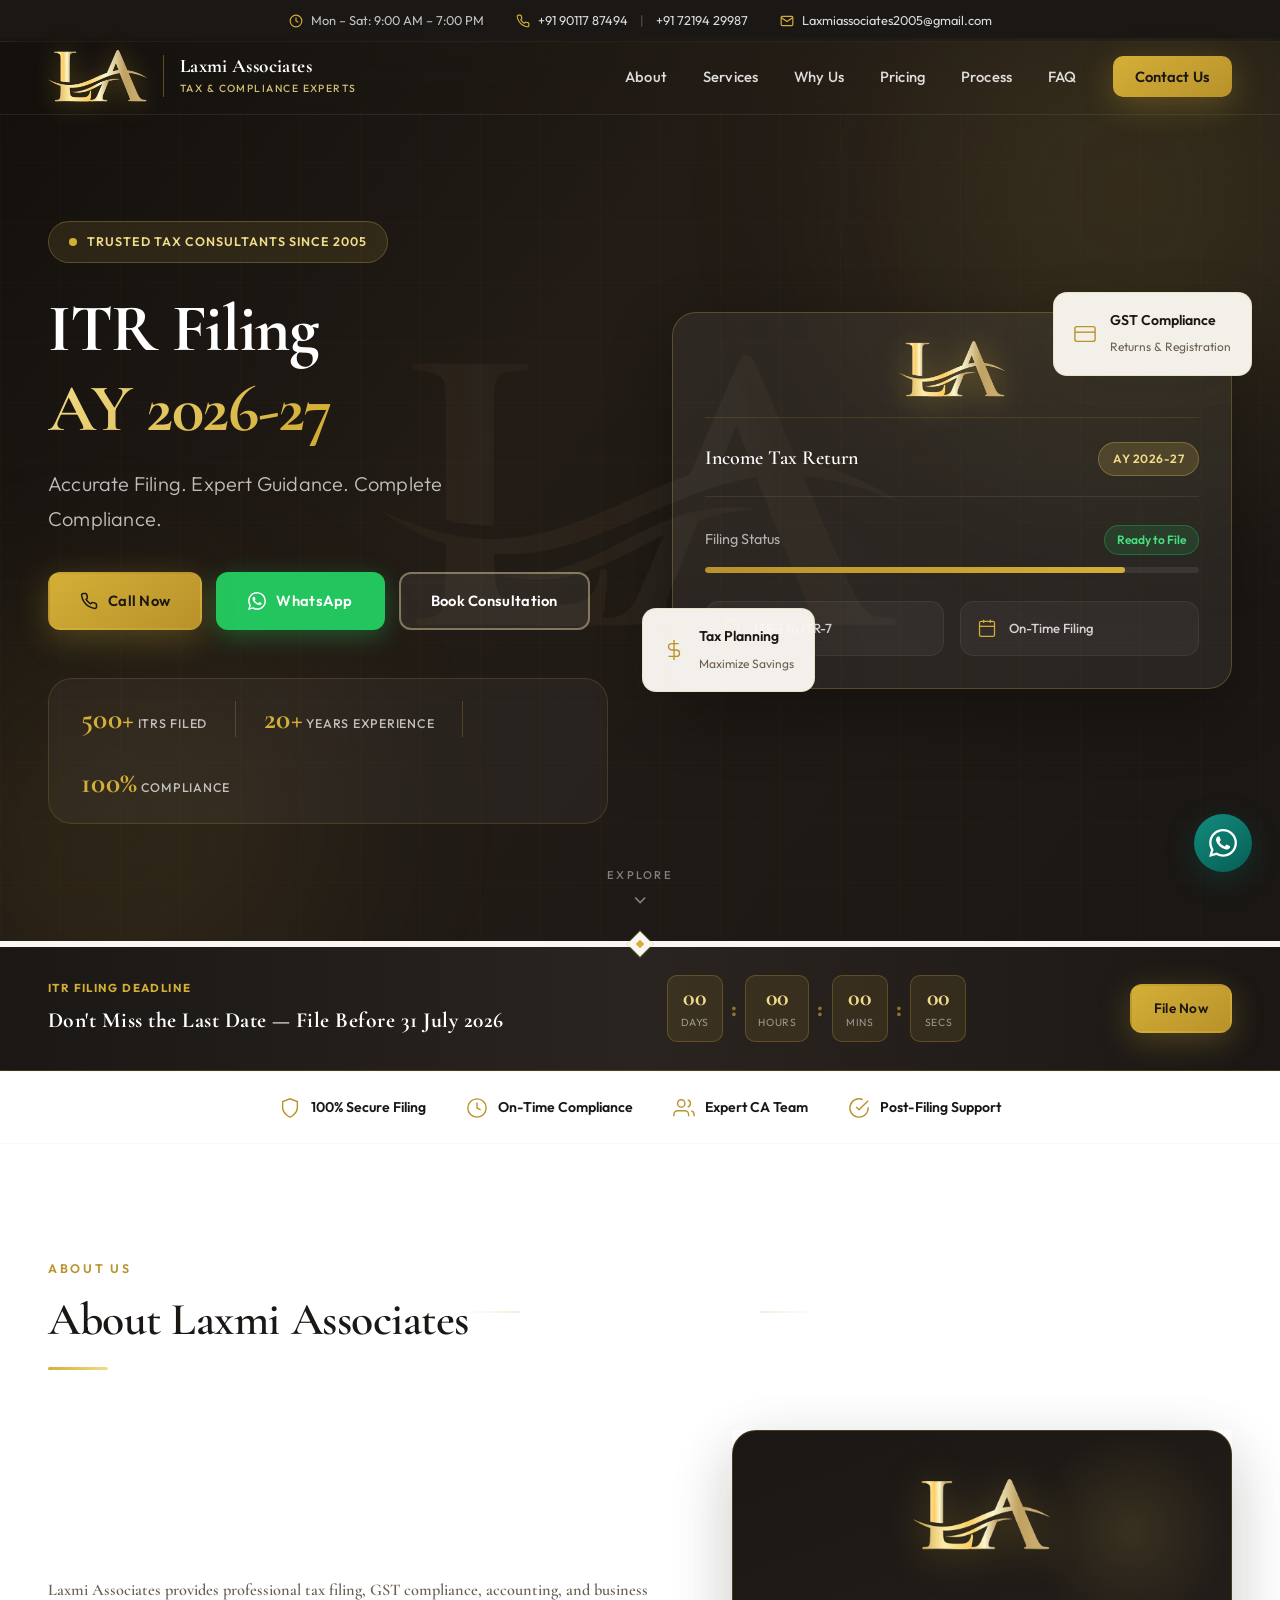
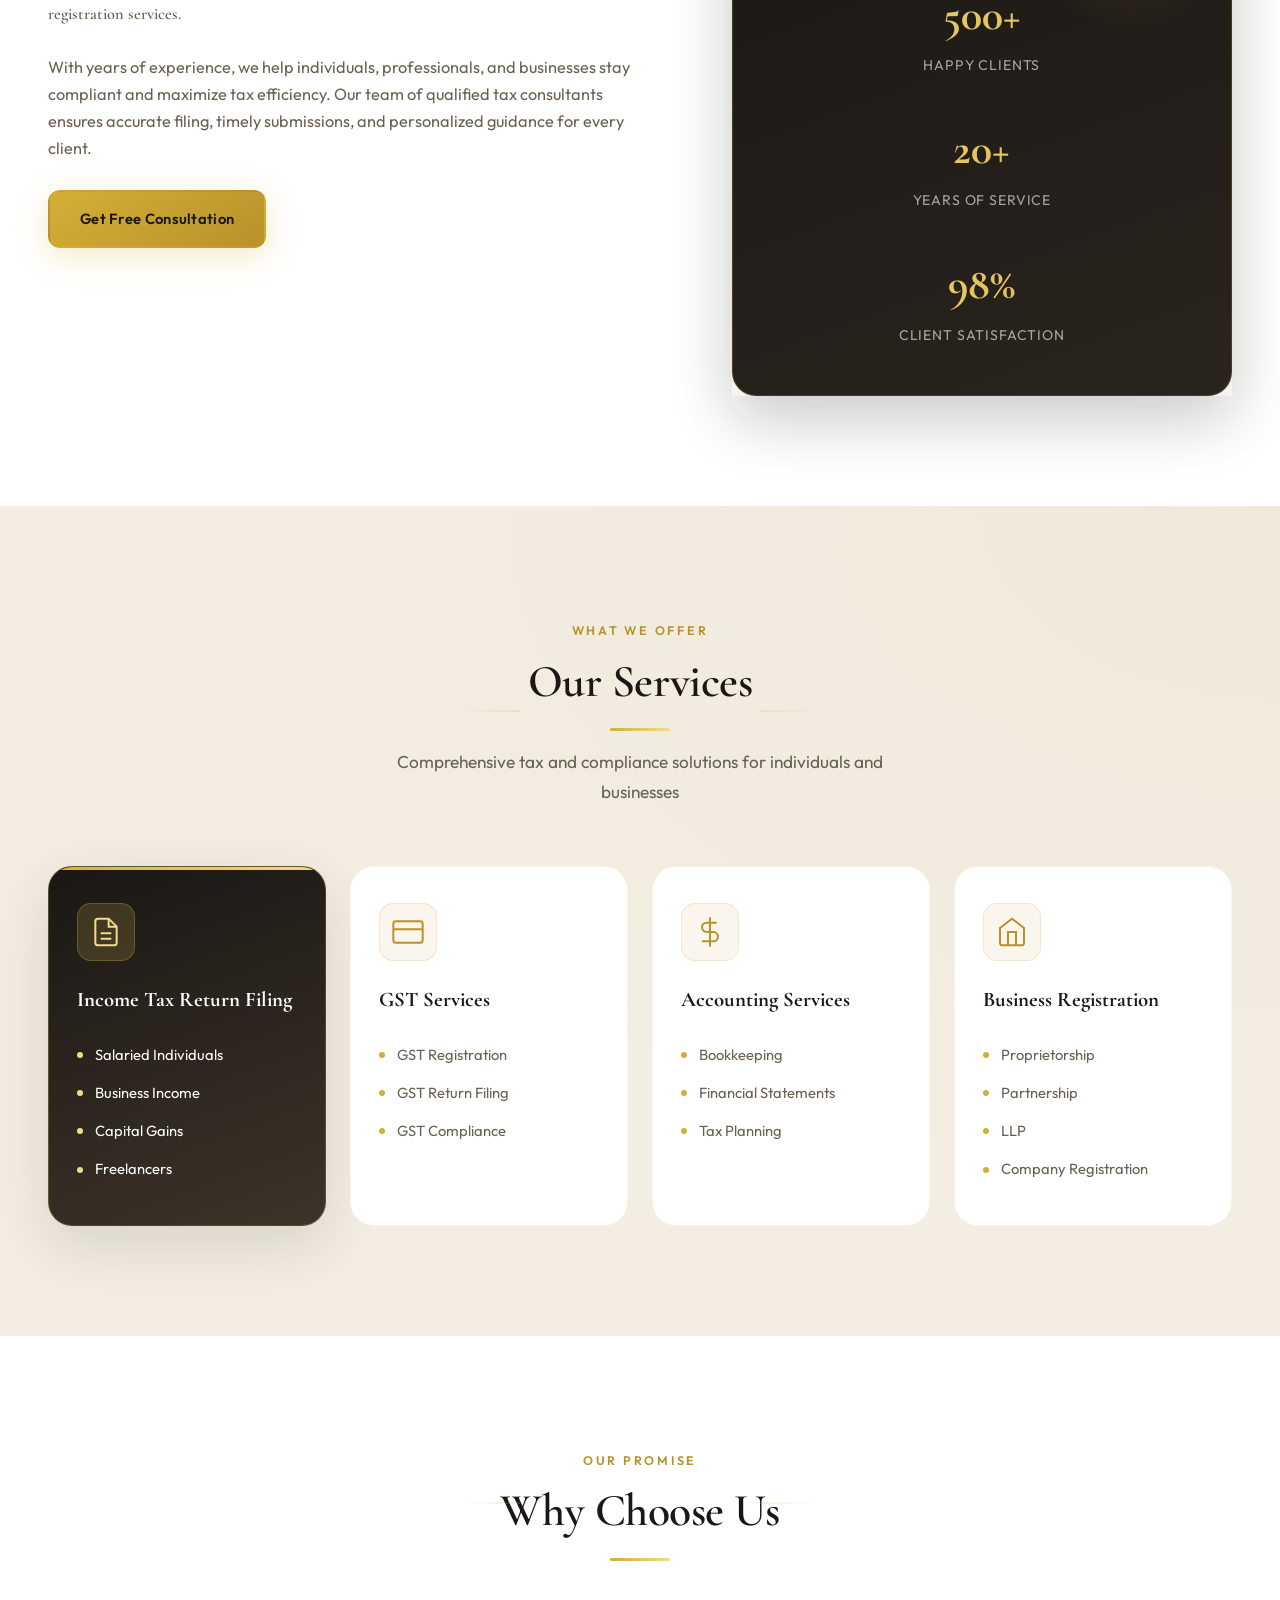
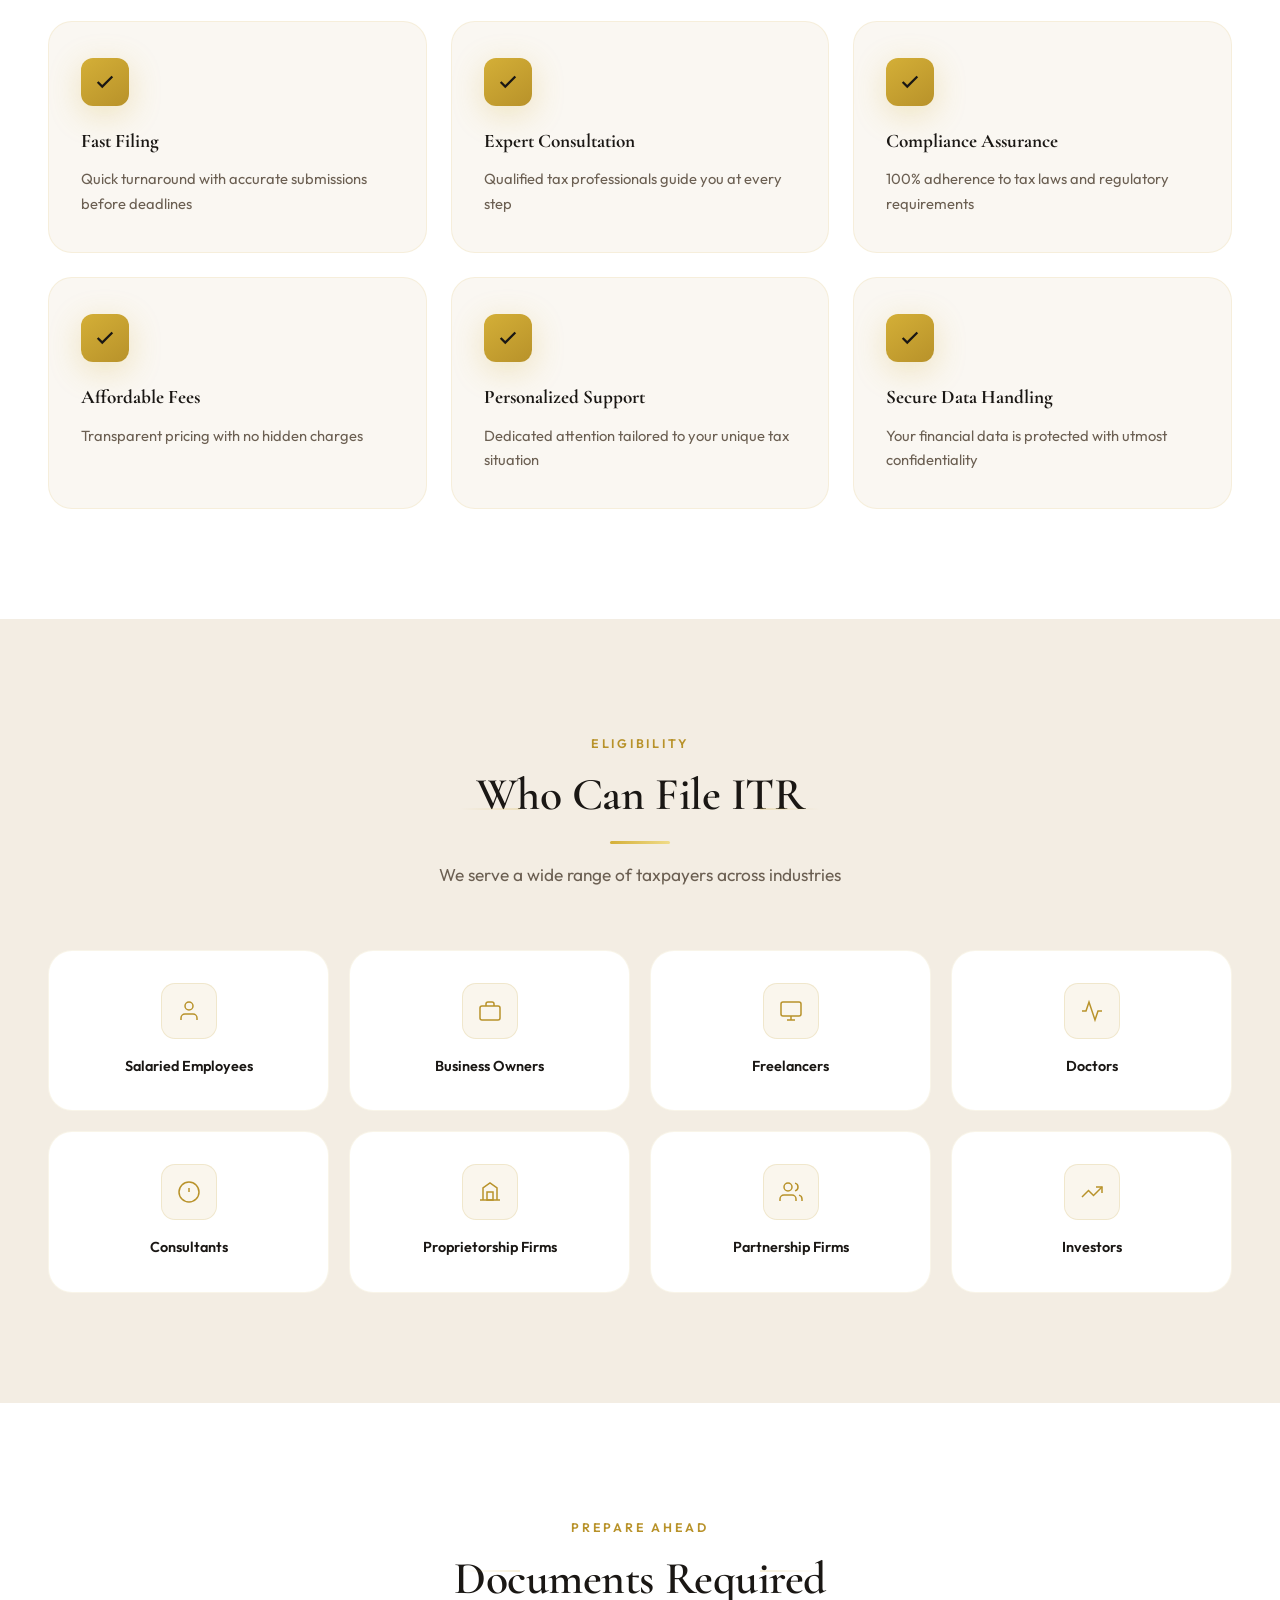
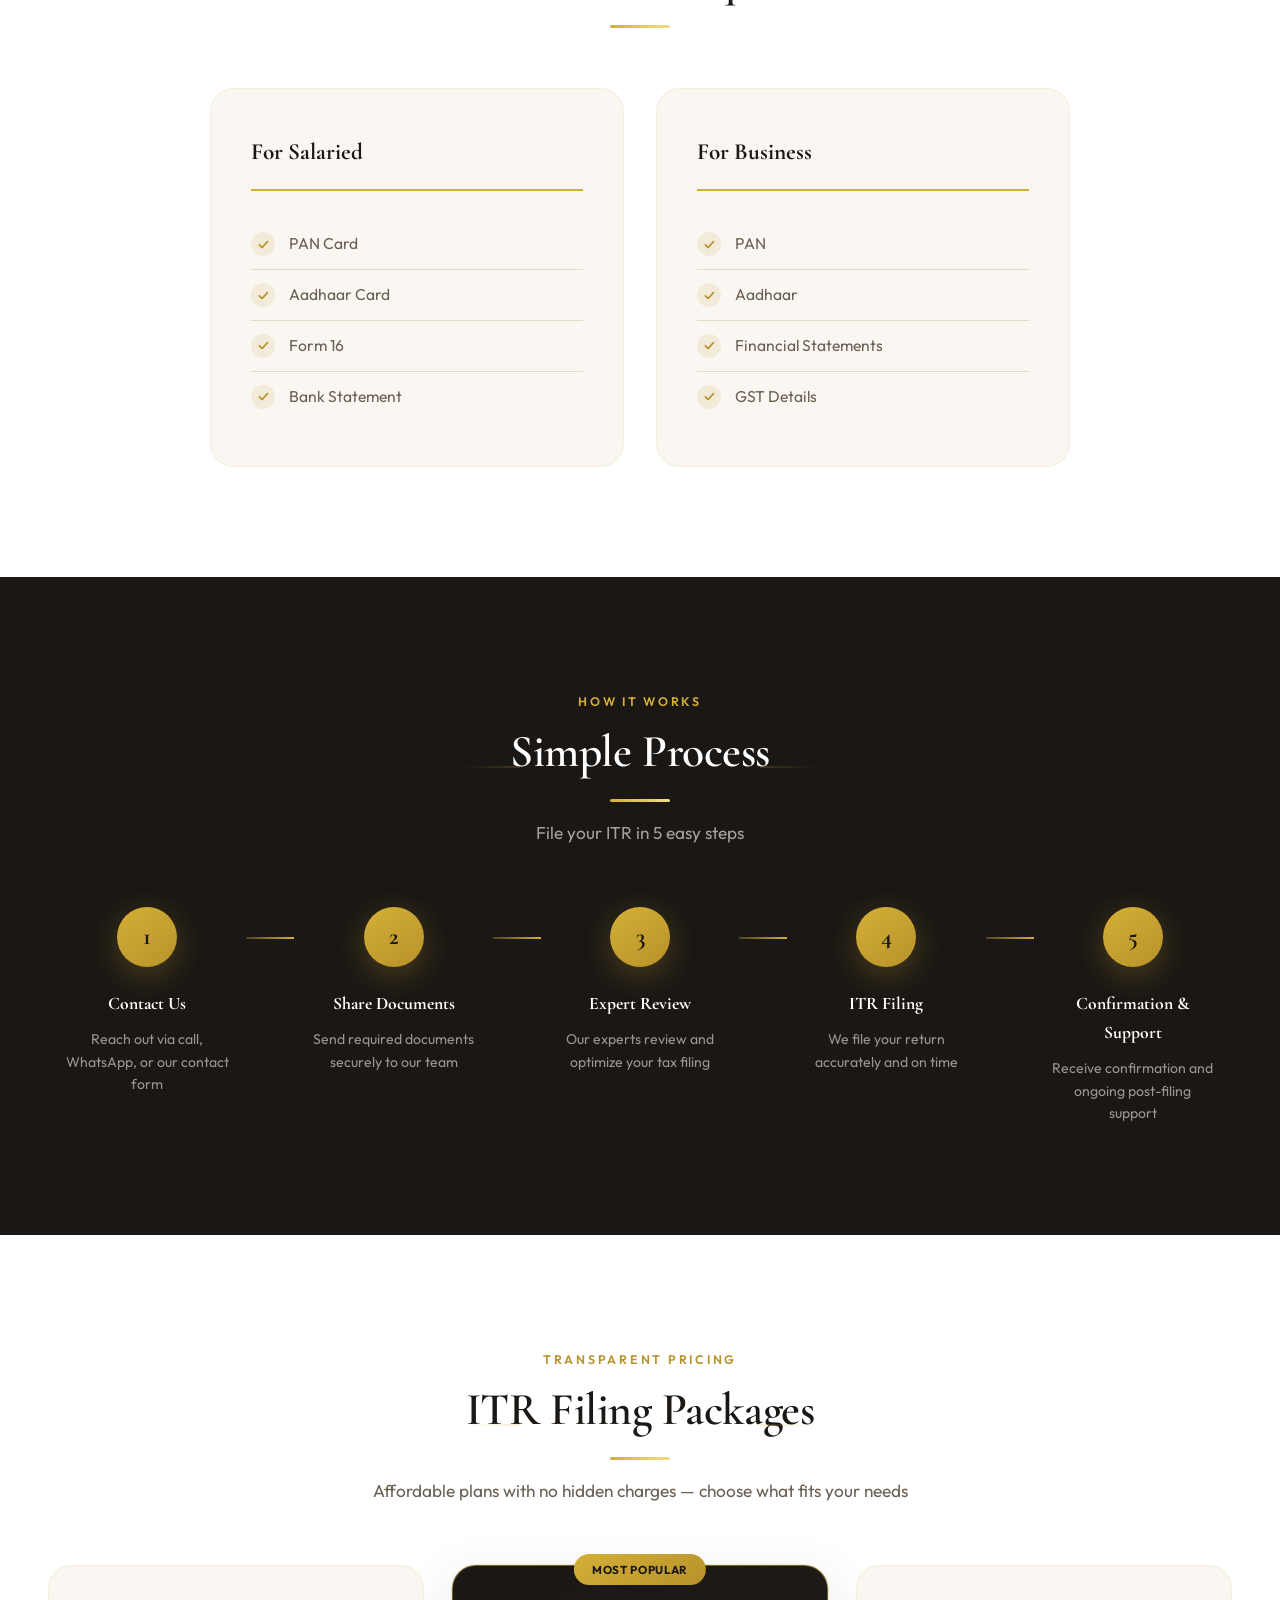
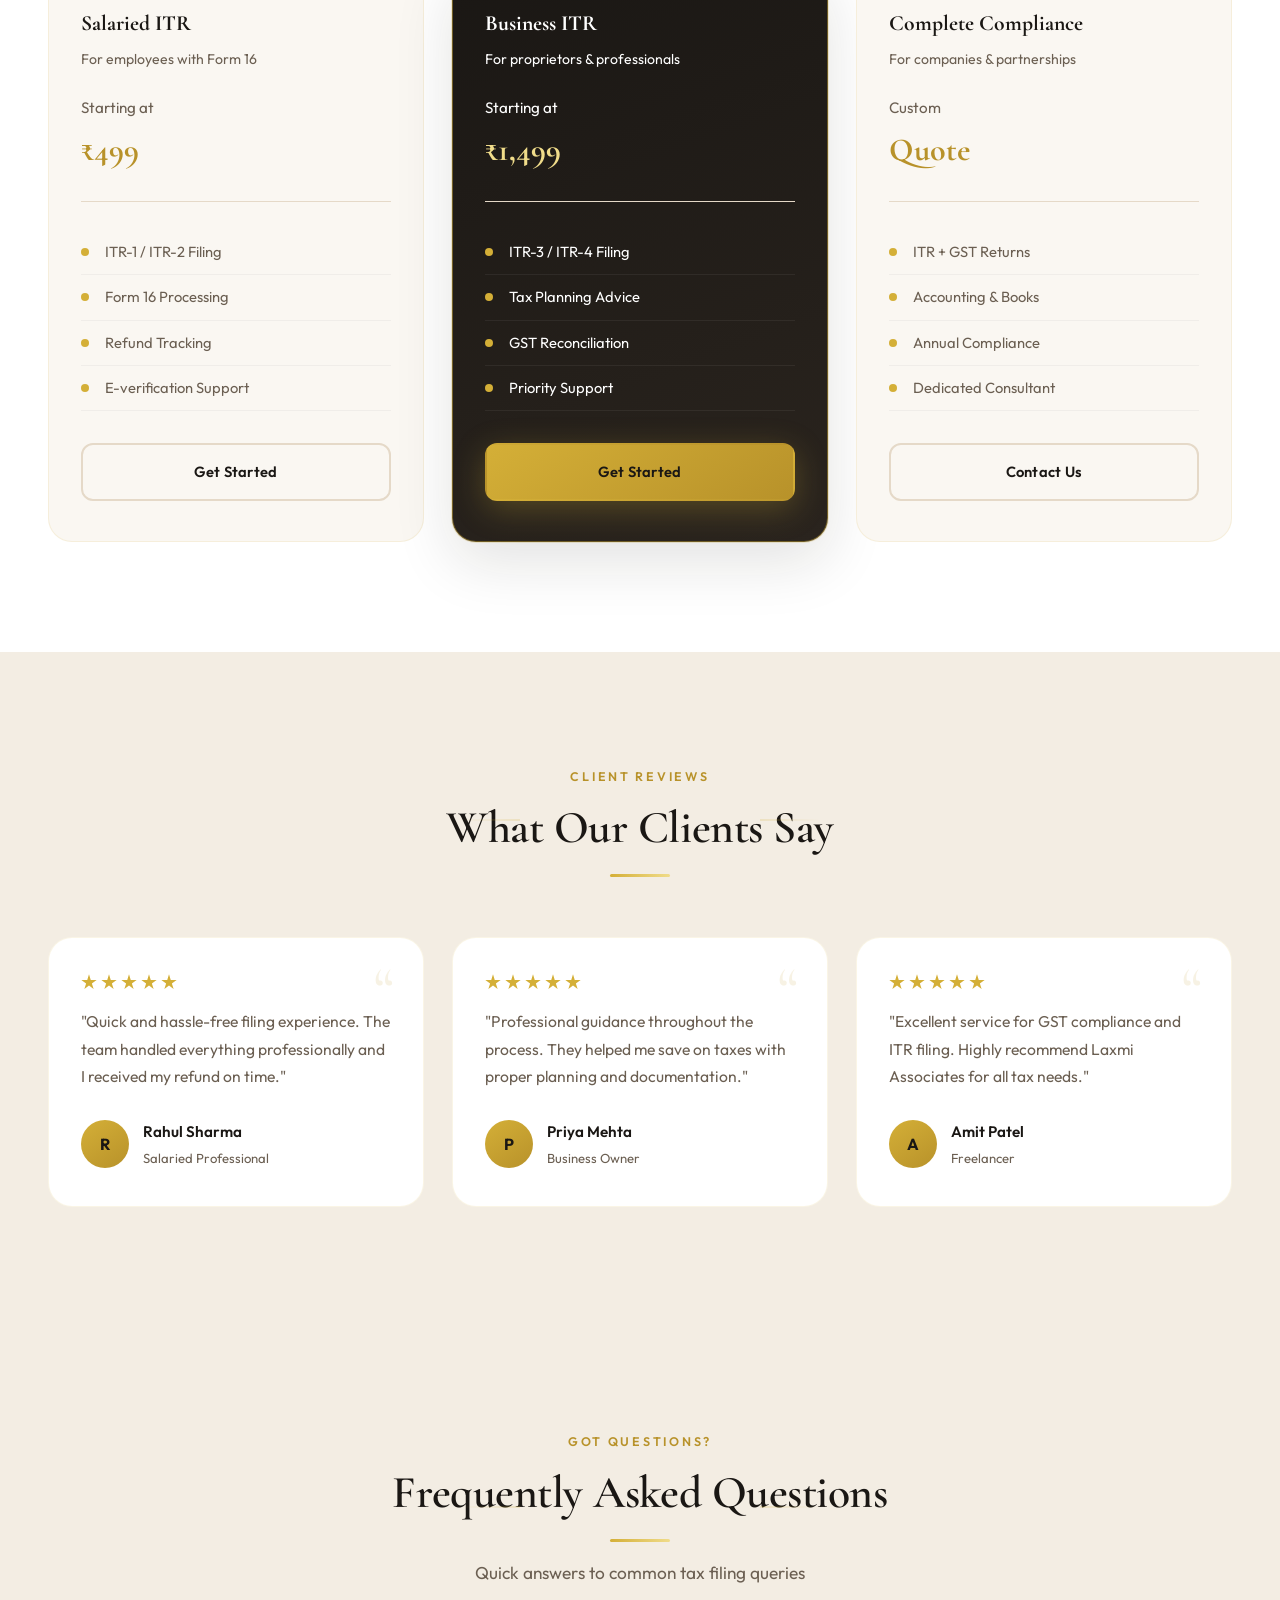
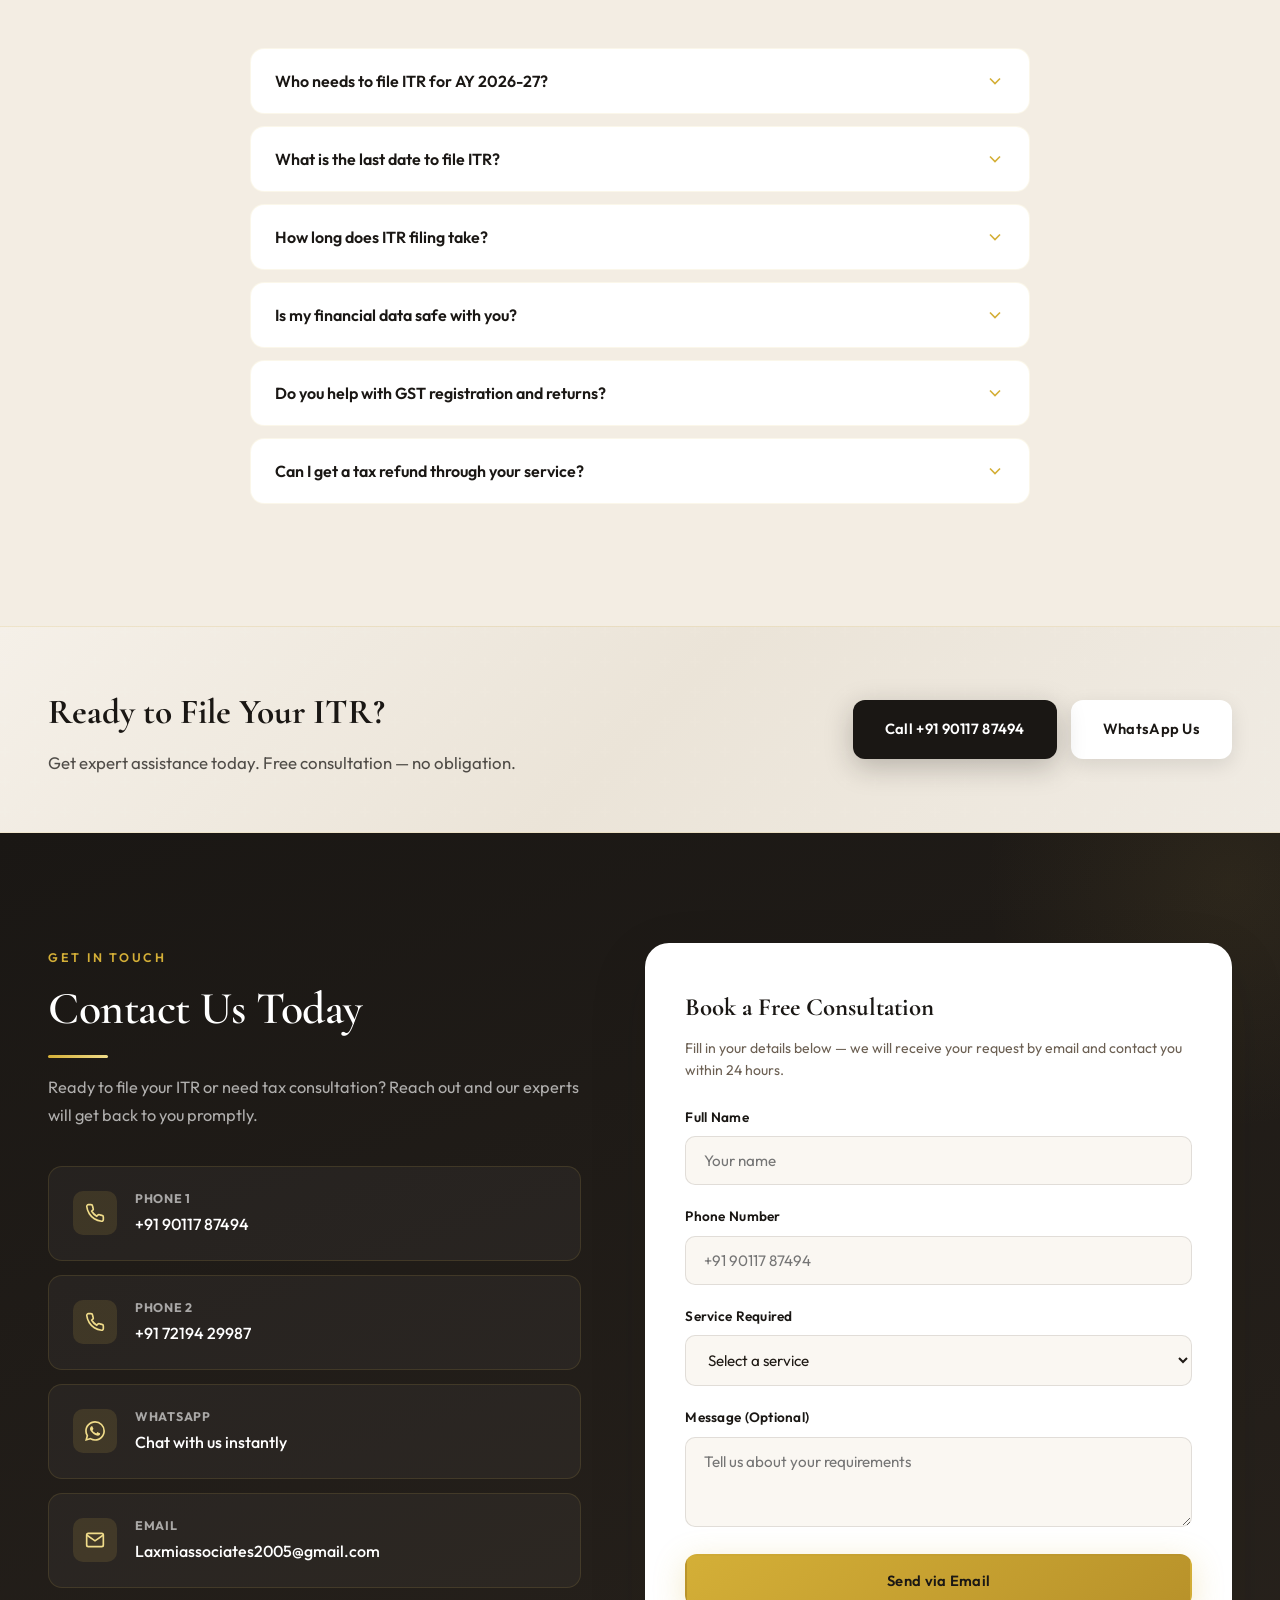
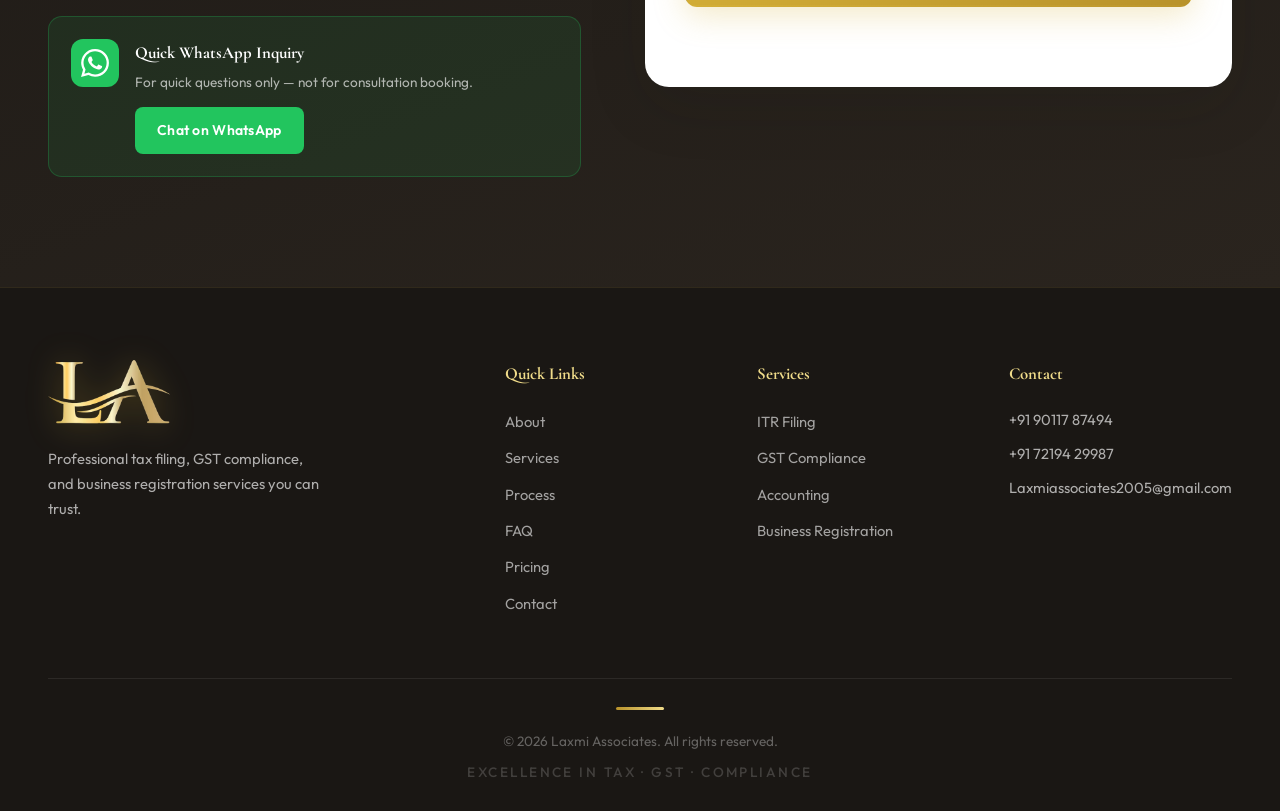
<file: index.html>
<!DOCTYPE html>
<html lang="en">
<head>
  <meta charset="UTF-8">
  <meta name="viewport" content="width=device-width, initial-scale=1.0, viewport-fit=cover">
  <meta name="description" content="Laxmi Associates - Professional ITR Filing, GST Compliance, Accounting & Business Registration services. Accurate filing, expert guidance, complete compliance.">
  <meta name="theme-color" content="#1a1714">
  <title>Laxmi Associates | ITR Filing & Tax Consultancy</title>
  <link rel="icon" type="image/png" href="assets/logo.png">
  <link rel="preconnect" href="https://fonts.googleapis.com">
  <link rel="preconnect" href="https://fonts.gstatic.com" crossorigin>
  <link href="https://fonts.googleapis.com/css2?family=Cormorant+Garamond:ital,wght@0,500;0,600;0,700;1,500&family=Outfit:wght@300;400;500;600;700&display=swap" rel="stylesheet">
  <link rel="stylesheet" href="styles.css">
  <script>document.documentElement.classList.add('js');</script>
</head>
<body>
  <div class="page-loader" id="pageLoader">
    <img src="assets/logo.png" alt="" class="loader-logo">
    <div class="loader-bar"><span></span></div>
  </div>

  <div class="scroll-progress" id="scrollProgress"></div>

  <!-- Top Bar -->
  <div class="top-bar">
    <div class="container top-bar-inner">
      <span class="top-bar-item">
        <svg width="14" height="14" viewBox="0 0 24 24" fill="none" stroke="currentColor" stroke-width="2"><circle cx="12" cy="12" r="10"/><polyline points="12 6 12 12 16 14"/></svg>
        Mon – Sat: 9:00 AM – 7:00 PM
      </span>
      <span class="top-bar-item">
        <svg width="14" height="14" viewBox="0 0 24 24" fill="none" stroke="currentColor" stroke-width="2"><path d="M22 16.92v3a2 2 0 0 1-2.18 2 19.79 19.79 0 0 1-8.63-3.07 19.5 19.5 0 0 1-6-6 19.79 19.79 0 0 1-3.07-8.67A2 2 0 0 1 4.11 2h3a2 2 0 0 1 2 1.72c.127.96.361 1.903.7 2.81a2 2 0 0 1-.45 2.11L8.09 9.91a16 16 0 0 0 6 6l1.27-1.27a2 2 0 0 1 2.11-.45c.907.339 1.85.573 2.81.7A2 2 0 0 1 22 16.92z"/></svg>
        <a href="tel:+919011787494">+91 90117 87494</a>
        <span class="top-bar-sep">|</span>
        <a href="tel:+917219429987">+91 72194 29987</a>
      </span>
      <span class="top-bar-item">
        <svg width="14" height="14" viewBox="0 0 24 24" fill="none" stroke="currentColor" stroke-width="2"><path d="M4 4h16c1.1 0 2 .9 2 2v12c0 1.1-.9 2-2 2H4c-1.1 0-2-.9-2-2V6c0-1.1.9-2 2-2z"/><polyline points="22,6 12,13 2,6"/></svg>
        <a href="mailto:Laxmiassociates2005@gmail.com">Laxmiassociates2005@gmail.com</a>
      </span>
    </div>
  </div>

  <!-- Navigation -->
  <header class="header hero-nav" id="header">
    <nav class="nav container">
      <a href="#home" class="logo">
        <img src="assets/logo.png" alt="Laxmi Associates" class="logo-img" width="190" height="100">
        <span class="logo-text-wrap">
          <span class="logo-text">Laxmi Associates</span>
          <span class="logo-tagline">Tax & Compliance Experts</span>
        </span>
      </a>
      <button class="nav-toggle" id="navToggle" aria-label="Toggle menu" aria-expanded="false">
        <span></span>
        <span></span>
        <span></span>
      </button>
      <ul class="nav-links" id="navLinks">
        <li><a href="#about">About</a></li>
        <li><a href="#services">Services</a></li>
        <li><a href="#why-us">Why Us</a></li>
        <li><a href="#pricing">Pricing</a></li>
        <li><a href="#process">Process</a></li>
        <li><a href="#faq">FAQ</a></li>
        <li><a href="#contact" class="nav-cta">Contact Us</a></li>
      </ul>
    </nav>
  </header>
  <div class="nav-overlay" id="navOverlay" aria-hidden="true"></div>

  <!-- Hero Section -->
  <section class="hero" id="home">
    <div class="hero-bg"></div>
    <div class="hero-pattern"></div>
    <div class="hero-glow hero-glow-1"></div>
    <div class="hero-glow hero-glow-2"></div>
    <img src="assets/logo-large.png" alt="" class="hero-logo-watermark" aria-hidden="true">
    <div class="container hero-grid">
      <div class="hero-content animate-on-load">
        <p class="hero-badge">
          <span class="badge-dot"></span>
          Trusted Tax Consultants Since 2005
        </p>
        <h1 class="hero-title">
          ITR Filing
          <span class="hero-title-accent">AY 2026-27</span>
        </h1>
        <p class="hero-subtitle">Accurate Filing. Expert Guidance. Complete Compliance.</p>
        <div class="hero-buttons">
          <a href="tel:+919011787494" class="btn btn-primary">
            <svg width="18" height="18" viewBox="0 0 24 24" fill="none" stroke="currentColor" stroke-width="2"><path d="M22 16.92v3a2 2 0 0 1-2.18 2 19.79 19.79 0 0 1-8.63-3.07 19.5 19.5 0 0 1-6-6 19.79 19.79 0 0 1-3.07-8.67A2 2 0 0 1 4.11 2h3a2 2 0 0 1 2 1.72c.127.96.361 1.903.7 2.81a2 2 0 0 1-.45 2.11L8.09 9.91a16 16 0 0 0 6 6l1.27-1.27a2 2 0 0 1 2.11-.45c.907.339 1.85.573 2.81.7A2 2 0 0 1 22 16.92z"/></svg>
            Call Now
          </a>
          <a href="https://wa.me/919011787494?text=Hi%2C%20I%20need%20help%20with%20ITR%20filing" class="btn btn-secondary" target="_blank" rel="noopener">
            <svg width="18" height="18" viewBox="0 0 24 24" fill="currentColor"><path d="M17.472 14.382c-.297-.149-1.758-.867-2.03-.967-.273-.099-.471-.148-.67.15-.197.297-.767.966-.94 1.164-.173.199-.347.223-.644.075-.297-.15-1.255-.463-2.39-1.475-.883-.788-1.48-1.761-1.653-2.059-.173-.297-.018-.458.13-.606.134-.133.298-.347.446-.52.149-.174.198-.298.298-.497.099-.198.05-.371-.025-.52-.075-.149-.669-1.612-.916-2.207-.242-.579-.487-.5-.669-.51-.173-.008-.371-.01-.57-.01-.198 0-.52.074-.792.372-.272.297-1.04 1.016-1.04 2.479 0 1.462 1.065 2.875 1.213 3.074.149.198 2.096 3.2 5.077 4.487.709.306 1.262.489 1.694.625.712.227 1.36.195 1.871.118.571-.085 1.758-.719 2.006-1.413.248-.694.248-1.289.173-1.413-.074-.124-.272-.198-.57-.347m-5.421 7.403h-.004a9.87 9.87 0 0 1-5.031-1.378l-.361-.214-3.741.982.998-3.648-.235-.374a9.86 9.86 0 0 1-1.51-5.26c.001-5.45 4.436-9.884 9.888-9.884 2.64 0 5.122 1.03 6.988 2.898a9.825 9.825 0 0 1 2.893 6.994c-.003 5.45-4.435 9.884-9.885 9.884m8.413-18.297A11.815 11.815 0 0 0 12.05 0C5.495 0 .16 5.335.157 11.892c0 2.096.547 4.142 1.588 5.945L.057 24l6.305-1.654a11.882 11.882 0 0 0 5.683 1.448h.005c6.554 0 11.89-5.335 11.893-11.893a11.821 11.821 0 0 0-3.48-8.413z"/></svg>
            WhatsApp
          </a>
          <a href="#contact" class="btn btn-outline">Book Consultation</a>
        </div>
        <div class="hero-trust">
          <div class="trust-item">
            <strong class="counter" data-target="500">0</strong><strong>+</strong>
            <span>ITRs Filed</span>
          </div>
          <div class="trust-divider"></div>
          <div class="trust-item">
            <strong class="counter" data-target="20">0</strong><strong>+</strong>
            <span>Years Experience</span>
          </div>
          <div class="trust-divider"></div>
          <div class="trust-item">
            <strong class="counter" data-target="100">0</strong><strong>%</strong>
            <span>Compliance</span>
          </div>
        </div>
      </div>
      <div class="hero-visual animate-on-load delay-2">
        <div class="hero-card hero-card-main">
          <div class="hero-card-brand">
            <img src="assets/logo.png" alt="Laxmi Associates" class="hero-card-logo">
          </div>
          <div class="hero-card-header">
            <span class="hero-card-label">Income Tax Return</span>
            <span class="hero-card-tag">AY 2026-27</span>
          </div>
          <div class="hero-card-body">
            <div class="hero-stat-row">
              <span>Filing Status</span>
              <span class="status-badge">Ready to File</span>
            </div>
            <div class="hero-progress">
              <div class="hero-progress-bar"></div>
            </div>
            <div class="hero-mini-stats">
              <div class="mini-stat">
                <svg width="20" height="20" viewBox="0 0 24 24" fill="none" stroke="currentColor" stroke-width="1.5"><path d="M14 2H6a2 2 0 0 0-2 2v16a2 2 0 0 0 2 2h12a2 2 0 0 0 2-2V8z"/><polyline points="14 2 14 8 20 8"/></svg>
                <span>ITR-1 to ITR-7</span>
              </div>
              <div class="mini-stat">
                <svg width="20" height="20" viewBox="0 0 24 24" fill="none" stroke="currentColor" stroke-width="1.5"><rect x="3" y="4" width="18" height="18" rx="2" ry="2"/><line x1="16" y1="2" x2="16" y2="6"/><line x1="8" y1="2" x2="8" y2="6"/><line x1="3" y1="10" x2="21" y2="10"/></svg>
                <span>On-Time Filing</span>
              </div>
            </div>
          </div>
        </div>
        <div class="hero-card hero-card-float hero-card-gst">
          <svg width="22" height="22" viewBox="0 0 24 24" fill="none" stroke="currentColor" stroke-width="1.5"><rect x="1" y="4" width="22" height="16" rx="2"/><line x1="1" y1="10" x2="23" y2="10"/></svg>
          <div>
            <strong>GST Compliance</strong>
            <span>Returns & Registration</span>
          </div>
        </div>
        <div class="hero-card hero-card-float hero-card-tax">
          <svg width="22" height="22" viewBox="0 0 24 24" fill="none" stroke="currentColor" stroke-width="1.5"><line x1="12" y1="1" x2="12" y2="23"/><path d="M17 5H9.5a3.5 3.5 0 0 0 0 7h5a3.5 3.5 0 0 1 0 7H6"/></svg>
          <div>
            <strong>Tax Planning</strong>
            <span>Maximize Savings</span>
          </div>
        </div>
      </div>
    </div>
    <a href="#about" class="hero-scroll" aria-label="Scroll down">
      <span>Explore</span>
      <svg width="20" height="20" viewBox="0 0 24 24" fill="none" stroke="currentColor" stroke-width="2"><polyline points="6 9 12 15 18 9"/></svg>
    </a>
  </section>

  <div class="section-divider" aria-hidden="true"><span></span></div>

  <!-- Deadline Banner -->
  <section class="deadline-banner reveal">
    <div class="container deadline-inner">
      <div class="deadline-text">
        <span class="deadline-label">ITR Filing Deadline</span>
        <h3>Don't Miss the Last Date — File Before 31 July 2026</h3>
      </div>
      <div class="countdown" id="countdown">
        <div class="countdown-item"><span id="cd-days">00</span><small>Days</small></div>
        <div class="countdown-sep">:</div>
        <div class="countdown-item"><span id="cd-hours">00</span><small>Hours</small></div>
        <div class="countdown-sep">:</div>
        <div class="countdown-item"><span id="cd-mins">00</span><small>Mins</small></div>
        <div class="countdown-sep">:</div>
        <div class="countdown-item"><span id="cd-secs">00</span><small>Secs</small></div>
      </div>
      <a href="#contact" class="btn btn-primary btn-sm">File Now</a>
    </div>
  </section>

  <!-- Trust Strip -->
  <section class="trust-strip reveal">
    <div class="container trust-strip-inner">
      <div class="trust-badge">
        <svg width="22" height="22" viewBox="0 0 24 24" fill="none" stroke="currentColor" stroke-width="1.5"><path d="M12 22s8-4 8-10V5l-8-3-8 3v7c0 6 8 10 8 10z"/></svg>
        <span>100% Secure Filing</span>
      </div>
      <div class="trust-badge">
        <svg width="22" height="22" viewBox="0 0 24 24" fill="none" stroke="currentColor" stroke-width="1.5"><circle cx="12" cy="12" r="10"/><polyline points="12 6 12 12 16 14"/></svg>
        <span>On-Time Compliance</span>
      </div>
      <div class="trust-badge">
        <svg width="22" height="22" viewBox="0 0 24 24" fill="none" stroke="currentColor" stroke-width="1.5"><path d="M17 21v-2a4 4 0 0 0-4-4H5a4 4 0 0 0-4 4v2"/><circle cx="9" cy="7" r="4"/><path d="M23 21v-2a4 4 0 0 0-3-3.87"/><path d="M16 3.13a4 4 0 0 1 0 7.75"/></svg>
        <span>Expert CA Team</span>
      </div>
      <div class="trust-badge">
        <svg width="22" height="22" viewBox="0 0 24 24" fill="none" stroke="currentColor" stroke-width="1.5"><path d="M22 11.08V12a10 10 0 1 1-5.93-9.14"/><polyline points="22 4 12 14.01 9 11.01"/></svg>
        <span>Post-Filing Support</span>
      </div>
    </div>
  </section>

  <!-- About Section -->
  <section class="section about" id="about">
    <div class="container">
      <div class="section-header reveal">
        <span class="section-label">About Us</span>
        <h2 class="section-title">About Laxmi Associates</h2>
      </div>
      <div class="about-grid">
        <div class="about-content reveal">
          <p class="about-lead">
            Laxmi Associates provides professional tax filing, GST compliance, accounting, and business registration services.
          </p>
          <p>
            With years of experience, we help individuals, professionals, and businesses stay compliant and maximize tax efficiency. Our team of qualified tax consultants ensures accurate filing, timely submissions, and personalized guidance for every client.
          </p>
          <a href="#contact" class="btn btn-primary">Get Free Consultation</a>
        </div>
        <div class="about-visual reveal delay-1">
          <div class="about-card">
            <img src="assets/logo.png" alt="Laxmi Associates" class="about-logo">
            <div class="about-stat">
              <span class="stat-number"><span class="counter" data-target="500">0</span>+</span>
              <span class="stat-label">Happy Clients</span>
            </div>
            <div class="about-stat">
              <span class="stat-number"><span class="counter" data-target="20">0</span>+</span>
              <span class="stat-label">Years of Service</span>
            </div>
            <div class="about-stat">
              <span class="stat-number"><span class="counter" data-target="98">0</span>%</span>
              <span class="stat-label">Client Satisfaction</span>
            </div>
          </div>
        </div>
      </div>
    </div>
  </section>

  <!-- Services Section -->
  <section class="section services" id="services">
    <div class="container">
      <div class="section-header center">
        <span class="section-label">What We Offer</span>
        <h2 class="section-title">Our Services</h2>
        <p class="section-desc">Comprehensive tax and compliance solutions for individuals and businesses</p>
      </div>
      <div class="services-grid">
        <div class="service-card featured">
          <div class="service-icon">
            <svg width="32" height="32" viewBox="0 0 24 24" fill="none" stroke="currentColor" stroke-width="1.5"><path d="M14 2H6a2 2 0 0 0-2 2v16a2 2 0 0 0 2 2h12a2 2 0 0 0 2-2V8z"/><polyline points="14 2 14 8 20 8"/><line x1="16" y1="13" x2="8" y2="13"/><line x1="16" y1="17" x2="8" y2="17"/></svg>
          </div>
          <h3>Income Tax Return Filing</h3>
          <ul>
            <li>Salaried Individuals</li>
            <li>Business Income</li>
            <li>Capital Gains</li>
            <li>Freelancers</li>
          </ul>
        </div>
        <div class="service-card">
          <div class="service-icon">
            <svg width="32" height="32" viewBox="0 0 24 24" fill="none" stroke="currentColor" stroke-width="1.5"><rect x="1" y="4" width="22" height="16" rx="2" ry="2"/><line x1="1" y1="10" x2="23" y2="10"/></svg>
          </div>
          <h3>GST Services</h3>
          <ul>
            <li>GST Registration</li>
            <li>GST Return Filing</li>
            <li>GST Compliance</li>
          </ul>
        </div>
        <div class="service-card">
          <div class="service-icon">
            <svg width="32" height="32" viewBox="0 0 24 24" fill="none" stroke="currentColor" stroke-width="1.5"><line x1="12" y1="1" x2="12" y2="23"/><path d="M17 5H9.5a3.5 3.5 0 0 0 0 7h5a3.5 3.5 0 0 1 0 7H6"/></svg>
          </div>
          <h3>Accounting Services</h3>
          <ul>
            <li>Bookkeeping</li>
            <li>Financial Statements</li>
            <li>Tax Planning</li>
          </ul>
        </div>
        <div class="service-card">
          <div class="service-icon">
            <svg width="32" height="32" viewBox="0 0 24 24" fill="none" stroke="currentColor" stroke-width="1.5"><path d="M3 9l9-7 9 7v11a2 2 0 0 1-2 2H5a2 2 0 0 1-2-2z"/><polyline points="9 22 9 12 15 12 15 22"/></svg>
          </div>
          <h3>Business Registration</h3>
          <ul>
            <li>Proprietorship</li>
            <li>Partnership</li>
            <li>LLP</li>
            <li>Company Registration</li>
          </ul>
        </div>
      </div>
    </div>
  </section>

  <!-- Why Choose Us -->
  <section class="section why-us" id="why-us">
    <div class="container">
      <div class="section-header center">
        <span class="section-label">Our Promise</span>
        <h2 class="section-title">Why Choose Us</h2>
      </div>
      <div class="why-grid">
        <div class="why-card">
          <div class="why-icon"><svg width="22" height="22" viewBox="0 0 24 24" fill="none" stroke="currentColor" stroke-width="2.5"><polyline points="20 6 9 17 4 12"/></svg></div>
          <h3>Fast Filing</h3>
          <p>Quick turnaround with accurate submissions before deadlines</p>
        </div>
        <div class="why-card">
          <div class="why-icon"><svg width="22" height="22" viewBox="0 0 24 24" fill="none" stroke="currentColor" stroke-width="2.5"><polyline points="20 6 9 17 4 12"/></svg></div>
          <h3>Expert Consultation</h3>
          <p>Qualified tax professionals guide you at every step</p>
        </div>
        <div class="why-card">
          <div class="why-icon"><svg width="22" height="22" viewBox="0 0 24 24" fill="none" stroke="currentColor" stroke-width="2.5"><polyline points="20 6 9 17 4 12"/></svg></div>
          <h3>Compliance Assurance</h3>
          <p>100% adherence to tax laws and regulatory requirements</p>
        </div>
        <div class="why-card">
          <div class="why-icon"><svg width="22" height="22" viewBox="0 0 24 24" fill="none" stroke="currentColor" stroke-width="2.5"><polyline points="20 6 9 17 4 12"/></svg></div>
          <h3>Affordable Fees</h3>
          <p>Transparent pricing with no hidden charges</p>
        </div>
        <div class="why-card">
          <div class="why-icon"><svg width="22" height="22" viewBox="0 0 24 24" fill="none" stroke="currentColor" stroke-width="2.5"><polyline points="20 6 9 17 4 12"/></svg></div>
          <h3>Personalized Support</h3>
          <p>Dedicated attention tailored to your unique tax situation</p>
        </div>
        <div class="why-card">
          <div class="why-icon"><svg width="22" height="22" viewBox="0 0 24 24" fill="none" stroke="currentColor" stroke-width="2.5"><polyline points="20 6 9 17 4 12"/></svg></div>
          <h3>Secure Data Handling</h3>
          <p>Your financial data is protected with utmost confidentiality</p>
        </div>
      </div>
    </div>
  </section>

  <!-- Who Can File ITR -->
  <section class="section who-can-file" id="who-can-file">
    <div class="container">
      <div class="section-header center">
        <span class="section-label">Eligibility</span>
        <h2 class="section-title">Who Can File ITR</h2>
        <p class="section-desc">We serve a wide range of taxpayers across industries</p>
      </div>
      <div class="categories-grid">
        <div class="category-card">
          <div class="category-icon"><svg width="24" height="24" viewBox="0 0 24 24" fill="none" stroke="currentColor" stroke-width="1.5"><path d="M20 21v-2a4 4 0 0 0-4-4H8a4 4 0 0 0-4 4v2"/><circle cx="12" cy="7" r="4"/></svg></div>
          <span>Salaried Employees</span>
        </div>
        <div class="category-card">
          <div class="category-icon"><svg width="24" height="24" viewBox="0 0 24 24" fill="none" stroke="currentColor" stroke-width="1.5"><rect x="2" y="7" width="20" height="14" rx="2"/><path d="M16 7V5a2 2 0 0 0-2-2h-4a2 2 0 0 0-2 2v2"/></svg></div>
          <span>Business Owners</span>
        </div>
        <div class="category-card">
          <div class="category-icon"><svg width="24" height="24" viewBox="0 0 24 24" fill="none" stroke="currentColor" stroke-width="1.5"><rect x="2" y="3" width="20" height="14" rx="2"/><line x1="8" y1="21" x2="16" y2="21"/><line x1="12" y1="17" x2="12" y2="21"/></svg></div>
          <span>Freelancers</span>
        </div>
        <div class="category-card">
          <div class="category-icon"><svg width="24" height="24" viewBox="0 0 24 24" fill="none" stroke="currentColor" stroke-width="1.5"><path d="M22 12h-4l-3 9L9 3l-3 9H2"/></svg></div>
          <span>Doctors</span>
        </div>
        <div class="category-card">
          <div class="category-icon"><svg width="24" height="24" viewBox="0 0 24 24" fill="none" stroke="currentColor" stroke-width="1.5"><circle cx="12" cy="12" r="10"/><line x1="12" y1="8" x2="12" y2="12"/><line x1="12" y1="16" x2="12.01" y2="16"/></svg></div>
          <span>Consultants</span>
        </div>
        <div class="category-card">
          <div class="category-icon"><svg width="24" height="24" viewBox="0 0 24 24" fill="none" stroke="currentColor" stroke-width="1.5"><path d="M2 20h20M5 20V8l7-5 7 5v12"/><rect x="9" y="12" width="6" height="8"/></svg></div>
          <span>Proprietorship Firms</span>
        </div>
        <div class="category-card">
          <div class="category-icon"><svg width="24" height="24" viewBox="0 0 24 24" fill="none" stroke="currentColor" stroke-width="1.5"><path d="M17 21v-2a4 4 0 0 0-4-4H5a4 4 0 0 0-4 4v2"/><circle cx="9" cy="7" r="4"/><path d="M23 21v-2a4 4 0 0 0-3-3.87"/><path d="M16 3.13a4 4 0 0 1 0 7.75"/></svg></div>
          <span>Partnership Firms</span>
        </div>
        <div class="category-card">
          <div class="category-icon"><svg width="24" height="24" viewBox="0 0 24 24" fill="none" stroke="currentColor" stroke-width="1.5"><polyline points="22 7 13.5 15.5 8.5 10.5 2 17"/><polyline points="16 7 22 7 22 13"/></svg></div>
          <span>Investors</span>
        </div>
      </div>
    </div>
  </section>

  <!-- Documents Required -->
  <section class="section documents" id="documents">
    <div class="container">
      <div class="section-header center">
        <span class="section-label">Prepare Ahead</span>
        <h2 class="section-title">Documents Required</h2>
      </div>
      <div class="documents-grid">
        <div class="doc-card">
          <h3>For Salaried</h3>
          <ul class="doc-list">
            <li><span class="doc-check">✓</span> PAN Card</li>
            <li><span class="doc-check">✓</span> Aadhaar Card</li>
            <li><span class="doc-check">✓</span> Form 16</li>
            <li><span class="doc-check">✓</span> Bank Statement</li>
          </ul>
        </div>
        <div class="doc-card">
          <h3>For Business</h3>
          <ul class="doc-list">
            <li><span class="doc-check">✓</span> PAN</li>
            <li><span class="doc-check">✓</span> Aadhaar</li>
            <li><span class="doc-check">✓</span> Financial Statements</li>
            <li><span class="doc-check">✓</span> GST Details</li>
          </ul>
        </div>
      </div>
    </div>
  </section>

  <!-- Process Section -->
  <section class="section process" id="process">
    <div class="container">
      <div class="section-header center reveal">
        <span class="section-label">How It Works</span>
        <h2 class="section-title">Simple Process</h2>
        <p class="section-desc">File your ITR in 5 easy steps</p>
      </div>
      <div class="process-steps">
        <div class="process-step reveal">
          <div class="step-number">1</div>
          <h3>Contact Us</h3>
          <p>Reach out via call, WhatsApp, or our contact form</p>
        </div>
        <div class="process-connector"></div>
        <div class="process-step reveal delay-1">
          <div class="step-number">2</div>
          <h3>Share Documents</h3>
          <p>Send required documents securely to our team</p>
        </div>
        <div class="process-connector"></div>
        <div class="process-step reveal delay-2">
          <div class="step-number">3</div>
          <h3>Expert Review</h3>
          <p>Our experts review and optimize your tax filing</p>
        </div>
        <div class="process-connector"></div>
        <div class="process-step reveal delay-3">
          <div class="step-number">4</div>
          <h3>ITR Filing</h3>
          <p>We file your return accurately and on time</p>
        </div>
        <div class="process-connector"></div>
        <div class="process-step reveal delay-4">
          <div class="step-number">5</div>
          <h3>Confirmation & Support</h3>
          <p>Receive confirmation and ongoing post-filing support</p>
        </div>
      </div>
    </div>
  </section>

  <!-- Pricing Section -->
  <section class="section pricing" id="pricing">
    <div class="container">
      <div class="section-header center reveal">
        <span class="section-label">Transparent Pricing</span>
        <h2 class="section-title">ITR Filing Packages</h2>
        <p class="section-desc">Affordable plans with no hidden charges — choose what fits your needs</p>
      </div>
      <div class="pricing-grid">
        <div class="pricing-card reveal">
          <div class="pricing-header">
            <h3>Salaried ITR</h3>
            <p class="pricing-for">For employees with Form 16</p>
          </div>
          <div class="pricing-price">Starting at <strong>₹499</strong></div>
          <ul class="pricing-features">
            <li>ITR-1 / ITR-2 Filing</li>
            <li>Form 16 Processing</li>
            <li>Refund Tracking</li>
            <li>E-verification Support</li>
          </ul>
          <a href="#contact" class="btn btn-outline-dark btn-full">Get Started</a>
        </div>
        <div class="pricing-card pricing-featured reveal delay-1">
          <span class="pricing-tag">Most Popular</span>
          <div class="pricing-header">
            <h3>Business ITR</h3>
            <p class="pricing-for">For proprietors & professionals</p>
          </div>
          <div class="pricing-price">Starting at <strong>₹1,499</strong></div>
          <ul class="pricing-features">
            <li>ITR-3 / ITR-4 Filing</li>
            <li>Tax Planning Advice</li>
            <li>GST Reconciliation</li>
            <li>Priority Support</li>
          </ul>
          <a href="#contact" class="btn btn-primary btn-full">Get Started</a>
        </div>
        <div class="pricing-card reveal delay-2">
          <div class="pricing-header">
            <h3>Complete Compliance</h3>
            <p class="pricing-for">For companies & partnerships</p>
          </div>
          <div class="pricing-price">Custom <strong>Quote</strong></div>
          <ul class="pricing-features">
            <li>ITR + GST Returns</li>
            <li>Accounting & Books</li>
            <li>Annual Compliance</li>
            <li>Dedicated Consultant</li>
          </ul>
          <a href="#contact" class="btn btn-outline-dark btn-full">Contact Us</a>
        </div>
      </div>
    </div>
  </section>

  <!-- Testimonials -->
  <section class="section testimonials" id="testimonials">
    <div class="container">
      <div class="section-header center">
        <span class="section-label">Client Reviews</span>
        <h2 class="section-title">What Our Clients Say</h2>
      </div>
      <div class="testimonials-grid">
        <div class="testimonial-card">
          <div class="stars" aria-label="5 out of 5 stars">
            <span></span><span></span><span></span><span></span><span></span>
          </div>
          <p class="testimonial-text">"Quick and hassle-free filing experience. The team handled everything professionally and I received my refund on time."</p>
          <div class="testimonial-author">
            <div class="author-avatar">R</div>
            <div>
              <strong>Rahul Sharma</strong>
              <span>Salaried Professional</span>
            </div>
          </div>
        </div>
        <div class="testimonial-card">
          <div class="stars" aria-label="5 out of 5 stars">
            <span></span><span></span><span></span><span></span><span></span>
          </div>
          <p class="testimonial-text">"Professional guidance throughout the process. They helped me save on taxes with proper planning and documentation."</p>
          <div class="testimonial-author">
            <div class="author-avatar">P</div>
            <div>
              <strong>Priya Mehta</strong>
              <span>Business Owner</span>
            </div>
          </div>
        </div>
        <div class="testimonial-card">
          <div class="stars" aria-label="5 out of 5 stars">
            <span></span><span></span><span></span><span></span><span></span>
          </div>
          <p class="testimonial-text">"Excellent service for GST compliance and ITR filing. Highly recommend Laxmi Associates for all tax needs."</p>
          <div class="testimonial-author">
            <div class="author-avatar">A</div>
            <div>
              <strong>Amit Patel</strong>
              <span>Freelancer</span>
            </div>
          </div>
        </div>
      </div>
    </div>
  </section>

  <!-- FAQ Section -->
  <section class="section faq" id="faq">
    <div class="container">
      <div class="section-header center reveal">
        <span class="section-label">Got Questions?</span>
        <h2 class="section-title">Frequently Asked Questions</h2>
        <p class="section-desc">Quick answers to common tax filing queries</p>
      </div>
      <div class="faq-list reveal">
        <div class="faq-item">
          <button class="faq-question" aria-expanded="false">
            <span>Who needs to file ITR for AY 2026-27?</span>
            <svg class="faq-icon" width="20" height="20" viewBox="0 0 24 24" fill="none" stroke="currentColor" stroke-width="2"><polyline points="6 9 12 15 18 9"/></svg>
          </button>
          <div class="faq-answer">
            <p>Individuals with income above the basic exemption limit, those with TDS deducted, business owners, freelancers, and anyone with capital gains or foreign income must file ITR. We help determine if filing is mandatory for you.</p>
          </div>
        </div>
        <div class="faq-item">
          <button class="faq-question" aria-expanded="false">
            <span>What is the last date to file ITR?</span>
            <svg class="faq-icon" width="20" height="20" viewBox="0 0 24 24" fill="none" stroke="currentColor" stroke-width="2"><polyline points="6 9 12 15 18 9"/></svg>
          </button>
          <div class="faq-answer">
            <p>For AY 2026-27, the general deadline is 31 July 2026 for non-audit cases. Late filing attracts penalties and interest. We recommend filing early to avoid last-minute rush.</p>
          </div>
        </div>
        <div class="faq-item">
          <button class="faq-question" aria-expanded="false">
            <span>How long does ITR filing take?</span>
            <svg class="faq-icon" width="20" height="20" viewBox="0 0 24 24" fill="none" stroke="currentColor" stroke-width="2"><polyline points="6 9 12 15 18 9"/></svg>
          </button>
          <div class="faq-answer">
            <p>For salaried individuals with complete documents, filing can be done within 24–48 hours. Business and complex returns may take 3–5 working days depending on documentation.</p>
          </div>
        </div>
        <div class="faq-item">
          <button class="faq-question" aria-expanded="false">
            <span>Is my financial data safe with you?</span>
            <svg class="faq-icon" width="20" height="20" viewBox="0 0 24 24" fill="none" stroke="currentColor" stroke-width="2"><polyline points="6 9 12 15 18 9"/></svg>
          </button>
          <div class="faq-answer">
            <p>Absolutely. We follow strict confidentiality protocols. Your PAN, bank details, and financial documents are handled securely and never shared with third parties.</p>
          </div>
        </div>
        <div class="faq-item">
          <button class="faq-question" aria-expanded="false">
            <span>Do you help with GST registration and returns?</span>
            <svg class="faq-icon" width="20" height="20" viewBox="0 0 24 24" fill="none" stroke="currentColor" stroke-width="2"><polyline points="6 9 12 15 18 9"/></svg>
          </button>
          <div class="faq-answer">
            <p>Yes. We offer complete GST services including registration, monthly/quarterly return filing, reconciliation, and compliance advisory for businesses of all sizes.</p>
          </div>
        </div>
        <div class="faq-item">
          <button class="faq-question" aria-expanded="false">
            <span>Can I get a tax refund through your service?</span>
            <svg class="faq-icon" width="20" height="20" viewBox="0 0 24 24" fill="none" stroke="currentColor" stroke-width="2"><polyline points="6 9 12 15 18 9"/></svg>
          </button>
          <div class="faq-answer">
            <p>Yes. If excess tax has been paid or TDS exceeds your tax liability, we ensure your refund claim is filed correctly and track the refund status until it is credited to your bank account.</p>
          </div>
        </div>
      </div>
    </div>
  </section>

  <!-- CTA Banner -->
  <section class="cta-banner reveal">
    <div class="container cta-banner-inner">
      <div class="cta-content">
        <h2>Ready to File Your ITR?</h2>
        <p>Get expert assistance today. Free consultation — no obligation.</p>
      </div>
      <div class="cta-actions">
        <a href="tel:+919011787494" class="btn btn-primary">Call +91 90117 87494</a>
        <a href="https://wa.me/919011787494?text=Hi%2C%20I%20want%20to%20file%20my%20ITR" class="btn btn-secondary" target="_blank" rel="noopener">WhatsApp Us</a>
      </div>
    </div>
  </section>

  <!-- Contact Section -->
  <section class="section contact" id="contact">
    <div class="container">
      <div class="contact-grid">
        <div class="contact-info">
          <span class="section-label">Get In Touch</span>
          <h2 class="section-title">Contact Us Today</h2>
          <p>Ready to file your ITR or need tax consultation? Reach out and our experts will get back to you promptly.</p>
          <div class="contact-details">
            <a href="tel:+919011787494" class="contact-item">
              <span class="contact-icon">
                <svg width="20" height="20" viewBox="0 0 24 24" fill="none" stroke="currentColor" stroke-width="2"><path d="M22 16.92v3a2 2 0 0 1-2.18 2 19.79 19.79 0 0 1-8.63-3.07 19.5 19.5 0 0 1-6-6 19.79 19.79 0 0 1-3.07-8.67A2 2 0 0 1 4.11 2h3a2 2 0 0 1 2 1.72c.127.96.361 1.903.7 2.81a2 2 0 0 1-.45 2.11L8.09 9.91a16 16 0 0 0 6 6l1.27-1.27a2 2 0 0 1 2.11-.45c.907.339 1.85.573 2.81.7A2 2 0 0 1 22 16.92z"/></svg>
              </span>
              <div>
                <strong>Phone 1</strong>
                <span>+91 90117 87494</span>
              </div>
            </a>
            <a href="tel:+917219429987" class="contact-item">
              <span class="contact-icon">
                <svg width="20" height="20" viewBox="0 0 24 24" fill="none" stroke="currentColor" stroke-width="2"><path d="M22 16.92v3a2 2 0 0 1-2.18 2 19.79 19.79 0 0 1-8.63-3.07 19.5 19.5 0 0 1-6-6 19.79 19.79 0 0 1-3.07-8.67A2 2 0 0 1 4.11 2h3a2 2 0 0 1 2 1.72c.127.96.361 1.903.7 2.81a2 2 0 0 1-.45 2.11L8.09 9.91a16 16 0 0 0 6 6l1.27-1.27a2 2 0 0 1 2.11-.45c.907.339 1.85.573 2.81.7A2 2 0 0 1 22 16.92z"/></svg>
              </span>
              <div>
                <strong>Phone 2</strong>
                <span>+91 72194 29987</span>
              </div>
            </a>
            <a href="https://wa.me/919011787494?text=Hi%2C%20I%20need%20help%20with%20ITR%20filing" class="contact-item" target="_blank" rel="noopener">
              <span class="contact-icon">
                <svg width="20" height="20" viewBox="0 0 24 24" fill="currentColor"><path d="M17.472 14.382c-.297-.149-1.758-.867-2.03-.967-.273-.099-.471-.148-.67.15-.197.297-.767.966-.94 1.164-.173.199-.347.223-.644.075-.297-.15-1.255-.463-2.39-1.475-.883-.788-1.48-1.761-1.653-2.059-.173-.297-.018-.458.13-.606.134-.133.298-.347.446-.52.149-.174.198-.298.298-.497.099-.198.05-.371-.025-.52-.075-.149-.669-1.612-.916-2.207-.242-.579-.487-.5-.669-.51-.173-.008-.371-.01-.57-.01-.198 0-.52.074-.792.372-.272.297-1.04 1.016-1.04 2.479 0 1.462 1.065 2.875 1.213 3.074.149.198 2.096 3.2 5.077 4.487.709.306 1.262.489 1.694.625.712.227 1.36.195 1.871.118.571-.085 1.758-.719 2.006-1.413.248-.694.248-1.289.173-1.413-.074-.124-.272-.198-.57-.347m-5.421 7.403h-.004a9.87 9.87 0 0 1-5.031-1.378l-.361-.214-3.741.982.998-3.648-.235-.374a9.86 9.86 0 0 1-1.51-5.26c.001-5.45 4.436-9.884 9.888-9.884 2.64 0 5.122 1.03 6.988 2.898a9.825 9.825 0 0 1 2.893 6.994c-.003 5.45-4.435 9.884-9.885 9.884m8.413-18.297A11.815 11.815 0 0 0 12.05 0C5.495 0 .16 5.335.157 11.892c0 2.096.547 4.142 1.588 5.945L.057 24l6.305-1.654a11.882 11.882 0 0 0 5.683 1.448h.005c6.554 0 11.89-5.335 11.893-11.893a11.821 11.821 0 0 0-3.48-8.413z"/></svg>
              </span>
              <div>
                <strong>WhatsApp</strong>
                <span>Chat with us instantly</span>
              </div>
            </a>
            <a href="mailto:Laxmiassociates2005@gmail.com" class="contact-item">
              <span class="contact-icon">
                <svg width="20" height="20" viewBox="0 0 24 24" fill="none" stroke="currentColor" stroke-width="2"><path d="M4 4h16c1.1 0 2 .9 2 2v12c0 1.1-.9 2-2 2H4c-1.1 0-2-.9-2-2V6c0-1.1.9-2 2-2z"/><polyline points="22,6 12,13 2,6"/></svg>
              </span>
              <div>
                <strong>Email</strong>
                <span>Laxmiassociates2005@gmail.com</span>
              </div>
            </a>
          </div>

          <div class="whatsapp-inquiry">
            <div class="whatsapp-inquiry-icon">
              <svg width="28" height="28" viewBox="0 0 24 24" fill="currentColor"><path d="M17.472 14.382c-.297-.149-1.758-.867-2.03-.967-.273-.099-.471-.148-.67.15-.197.297-.767.966-.94 1.164-.173.199-.347.223-.644.075-.297-.15-1.255-.463-2.39-1.475-.883-.788-1.48-1.761-1.653-2.059-.173-.297-.018-.458.13-.606.134-.133.298-.347.446-.52.149-.174.198-.298.298-.497.099-.198.05-.371-.025-.52-.075-.149-.669-1.612-.916-2.207-.242-.579-.487-.5-.669-.51-.173-.008-.371-.01-.57-.01-.198 0-.52.074-.792.372-.272.297-1.04 1.016-1.04 2.479 0 1.462 1.065 2.875 1.213 3.074.149.198 2.096 3.2 5.077 4.487.709.306 1.262.489 1.694.625.712.227 1.36.195 1.871.118.571-.085 1.758-.719 2.006-1.413.248-.694.248-1.289.173-1.413-.074-.124-.272-.198-.57-.347m-5.421 7.403h-.004a9.87 9.87 0 0 1-5.031-1.378l-.361-.214-3.741.982.998-3.648-.235-.374a9.86 9.86 0 0 1-1.51-5.26c.001-5.45 4.436-9.884 9.888-9.884 2.64 0 5.122 1.03 6.988 2.898a9.825 9.825 0 0 1 2.893 6.994c-.003 5.45-4.435 9.884-9.885 9.884m8.413-18.297A11.815 11.815 0 0 0 12.05 0C5.495 0 .16 5.335.157 11.892c0 2.096.547 4.142 1.588 5.945L.057 24l6.305-1.654a11.882 11.882 0 0 0 5.683 1.448h.005c6.554 0 11.89-5.335 11.893-11.893a11.821 11.821 0 0 0-3.48-8.413z"/></svg>
            </div>
            <div class="whatsapp-inquiry-content">
              <h4>Quick WhatsApp Inquiry</h4>
              <p>For quick questions only — not for consultation booking.</p>
              <a href="https://wa.me/919011787494?text=Hi%2C%20I%20have%20a%20query%20about%20tax%20services" class="btn btn-whatsapp" target="_blank" rel="noopener">
                Chat on WhatsApp
              </a>
            </div>
          </div>
        </div>
        <form
          class="contact-form"
          id="contactForm"
          action="https://formsubmit.co/Laxmiassociates2005@gmail.com"
          method="POST"
        >
          <h3>Book a Free Consultation</h3>
          <p class="form-note">Fill in your details below — we will receive your request by email and contact you within 24 hours.</p>
          <input type="hidden" name="_subject" value="New Consultation Booking — Laxmi Associates">
          <input type="hidden" name="_template" value="table">
          <input type="hidden" name="_captcha" value="false">
          <input type="hidden" name="_next" id="formNext" value="">
          <input type="text" name="_honey" class="form-honey" tabindex="-1" autocomplete="off">
          <div class="form-group">
            <label for="name">Full Name</label>
            <input type="text" id="name" name="name" placeholder="Your name" required>
          </div>
          <div class="form-group">
            <label for="phone">Phone Number</label>
            <input type="tel" id="phone" name="phone" placeholder="+91 90117 87494" required>
          </div>
          <div class="form-group">
            <label for="service">Service Required</label>
            <select id="service" name="service" required>
              <option value="">Select a service</option>
              <option value="ITR Filing">ITR Filing</option>
              <option value="GST Services">GST Services</option>
              <option value="Accounting">Accounting</option>
              <option value="Business Registration">Business Registration</option>
              <option value="Other">Other</option>
            </select>
          </div>
          <div class="form-group">
            <label for="message">Message (Optional)</label>
            <textarea id="message" name="message" rows="3" placeholder="Tell us about your requirements"></textarea>
          </div>
          <button type="submit" class="btn btn-primary btn-full" id="submitBtn">
            <span class="btn-text">Send via Email</span>
            <span class="btn-loading"><span class="spinner"></span>Sending...</span>
          </button>
          <p class="form-status" id="formStatus" role="status" aria-live="polite"></p>
        </form>
      </div>
    </div>
  </section>

  <!-- Footer -->
  <footer class="footer">
    <div class="container">
      <div class="footer-grid">
        <div class="footer-brand">
          <a href="#home" class="logo logo-footer">
            <img src="assets/logo.png" alt="Laxmi Associates" class="logo-img logo-img-footer" width="190" height="100">
          </a>
          <p>Professional tax filing, GST compliance, and business registration services you can trust.</p>
        </div>
        <div class="footer-links">
          <h4>Quick Links</h4>
          <ul>
            <li><a href="#about">About</a></li>
            <li><a href="#services">Services</a></li>
            <li><a href="#process">Process</a></li>
            <li><a href="#faq">FAQ</a></li>
            <li><a href="#pricing">Pricing</a></li>
            <li><a href="#contact">Contact</a></li>
          </ul>
        </div>
        <div class="footer-links">
          <h4>Services</h4>
          <ul>
            <li><a href="#services">ITR Filing</a></li>
            <li><a href="#services">GST Compliance</a></li>
            <li><a href="#services">Accounting</a></li>
            <li><a href="#services">Business Registration</a></li>
          </ul>
        </div>
        <div class="footer-contact">
          <h4>Contact</h4>
          <p><a href="tel:+919011787494">+91 90117 87494</a></p>
          <p><a href="tel:+917219429987">+91 72194 29987</a></p>
          <p><a href="mailto:Laxmiassociates2005@gmail.com">Laxmiassociates2005@gmail.com</a></p>
        </div>
      </div>
      <div class="footer-bottom">
        <div class="footer-accent"></div>
        <p>&copy; 2026 Laxmi Associates. All rights reserved.</p>
        <p class="footer-tagline">Excellence in Tax · GST · Compliance</p>
      </div>
    </div>
  </footer>

  <!-- Floating WhatsApp Button -->
  <a href="https://wa.me/919011787494?text=Hi%2C%20I%20need%20help%20with%20ITR%20filing" class="whatsapp-float" target="_blank" rel="noopener" aria-label="Chat on WhatsApp">
    <svg width="28" height="28" viewBox="0 0 24 24" fill="currentColor"><path d="M17.472 14.382c-.297-.149-1.758-.867-2.03-.967-.273-.099-.471-.148-.67.15-.197.297-.767.966-.94 1.164-.173.199-.347.223-.644.075-.297-.15-1.255-.463-2.39-1.475-.883-.788-1.48-1.761-1.653-2.059-.173-.297-.018-.458.13-.606.134-.133.298-.347.446-.52.149-.174.198-.298.298-.497.099-.198.05-.371-.025-.52-.075-.149-.669-1.612-.916-2.207-.242-.579-.487-.5-.669-.51-.173-.008-.371-.01-.57-.01-.198 0-.52.074-.792.372-.272.297-1.04 1.016-1.04 2.479 0 1.462 1.065 2.875 1.213 3.074.149.198 2.096 3.2 5.077 4.487.709.306 1.262.489 1.694.625.712.227 1.36.195 1.871.118.571-.085 1.758-.719 2.006-1.413.248-.694.248-1.289.173-1.413-.074-.124-.272-.198-.57-.347m-5.421 7.403h-.004a9.87 9.87 0 0 1-5.031-1.378l-.361-.214-3.741.982.998-3.648-.235-.374a9.86 9.86 0 0 1-1.51-5.26c.001-5.45 4.436-9.884 9.888-9.884 2.64 0 5.122 1.03 6.988 2.898a9.825 9.825 0 0 1 2.893 6.994c-.003 5.45-4.435 9.884-9.885 9.884m8.413-18.297A11.815 11.815 0 0 0 12.05 0C5.495 0 .16 5.335.157 11.892c0 2.096.547 4.142 1.588 5.945L.057 24l6.305-1.654a11.882 11.882 0 0 0 5.683 1.448h.005c6.554 0 11.89-5.335 11.893-11.893a11.821 11.821 0 0 0-3.48-8.413z"/></svg>
  </a>

  <button class="back-to-top" id="backToTop" aria-label="Back to top">
    <svg width="22" height="22" viewBox="0 0 24 24" fill="none" stroke="currentColor" stroke-width="2.5"><polyline points="18 15 12 9 6 15"/></svg>
  </button>

  <script src="config.js"></script>
  <script src="script.js"></script>
</body>
</html>
</file>
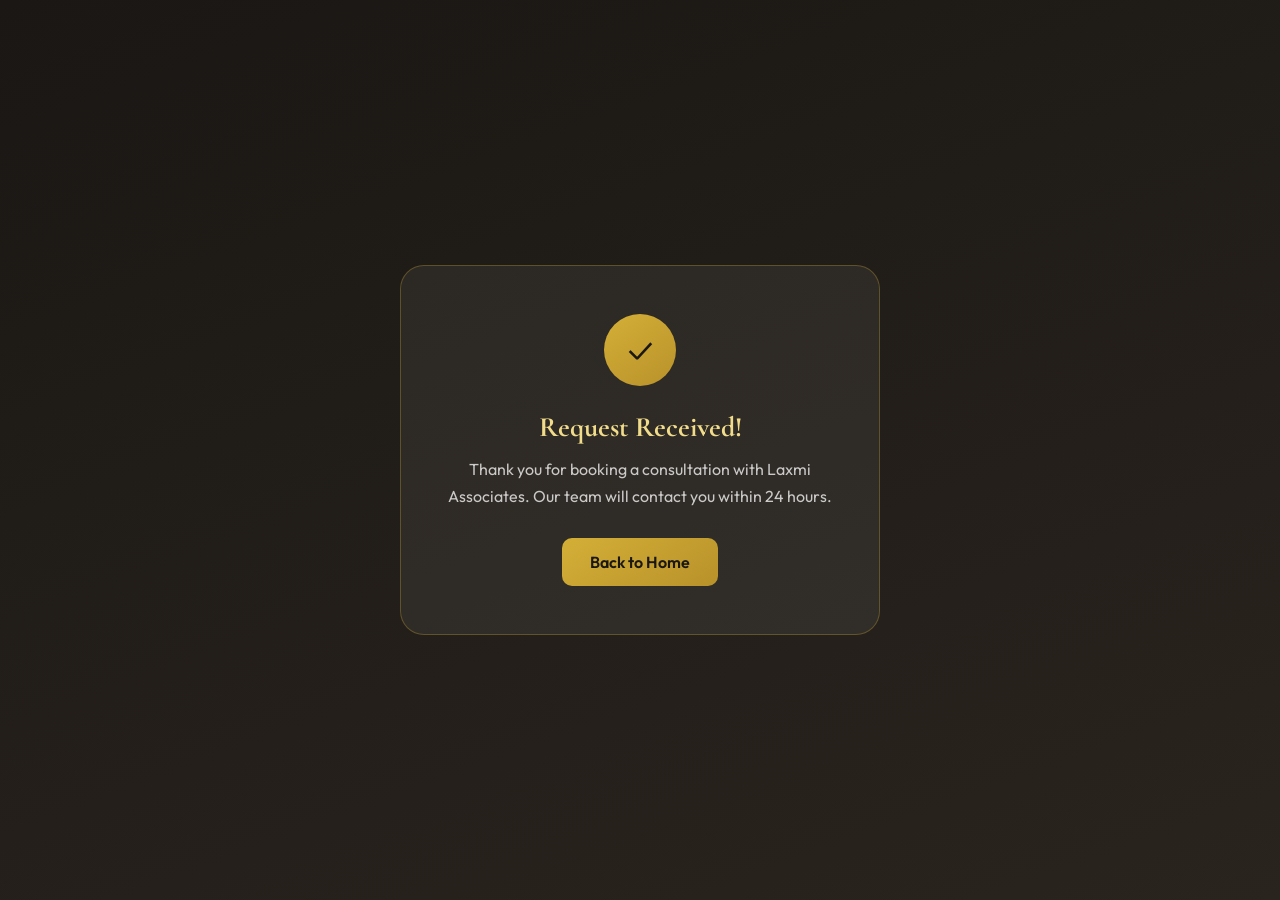
<file: thank-you.html>
<!DOCTYPE html>
<html lang="en">
<head>
  <meta charset="UTF-8">
  <meta name="viewport" content="width=device-width, initial-scale=1.0">
  <title>Thank You | Laxmi Associates</title>
  <link rel="icon" type="image/png" href="assets/logo.png">
  <link href="https://fonts.googleapis.com/css2?family=Cormorant+Garamond:wght@600;700&family=Outfit:wght@400;500;600&display=swap" rel="stylesheet">
  <style>
    * { box-sizing: border-box; margin: 0; padding: 0; }
    body {
      font-family: 'Outfit', sans-serif;
      min-height: 100vh;
      display: flex;
      align-items: center;
      justify-content: center;
      background: linear-gradient(160deg, #1a1714 0%, #2a241e 100%);
      color: #fff;
      padding: 24px;
    }
    .card {
      text-align: center;
      max-width: 480px;
      padding: 48px 40px;
      background: rgba(255,255,255,0.06);
      border: 1px solid rgba(212,175,55,0.3);
      border-radius: 24px;
    }
    .icon {
      width: 72px;
      height: 72px;
      margin: 0 auto 24px;
      background: linear-gradient(145deg, #d4af37, #b8922a);
      border-radius: 50%;
      display: flex;
      align-items: center;
      justify-content: center;
      font-size: 2rem;
      color: #1a1714;
    }
    h1 {
      font-family: 'Cormorant Garamond', serif;
      font-size: 1.75rem;
      margin-bottom: 12px;
      color: #f0dc8a;
    }
    p { color: rgba(255,255,255,0.75); line-height: 1.7; margin-bottom: 28px; }
    a {
      display: inline-block;
      padding: 14px 28px;
      background: linear-gradient(145deg, #d4af37, #b8922a);
      color: #1a1714;
      text-decoration: none;
      font-weight: 600;
      border-radius: 10px;
    }
  </style>
</head>
<body>
  <div class="card">
    <div class="icon">✓</div>
    <h1>Request Received!</h1>
    <p>Thank you for booking a consultation with Laxmi Associates. Our team will contact you within 24 hours.</p>
    <a href="index.html">Back to Home</a>
  </div>
</body>
</html>
</file>
<file: styles.css>
/* ============================================
   Laxmi Associates — Premium Tax Consultancy
   ============================================ */

:root {
  --gold: #d4af37;
  --gold-dark: #b8922a;
  --gold-light: #f0dc8a;
  --gold-glow: rgba(212, 175, 55, 0.35);
  --beige: #f3ede3;
  --beige-dark: #e5d9c8;
  --cream: #faf7f2;
  --charcoal: #1a1714;
  --charcoal-mid: #2a241e;
  --brown: #3d3429;
  --brown-light: #5c4f3f;
  --text: #1f1a15;
  --text-muted: #6b5f52;
  --white: #ffffff;
  --shadow-sm: 0 2px 12px rgba(26, 23, 20, 0.06);
  --shadow: 0 8px 32px rgba(26, 23, 20, 0.08);
  --shadow-lg: 0 20px 60px rgba(26, 23, 20, 0.12);
  --shadow-gold: 0 8px 32px rgba(212, 175, 55, 0.28);
  --radius: 14px;
  --radius-lg: 24px;
  --transition: 0.35s cubic-bezier(0.4, 0, 0.2, 1);
  --font-display: 'Cormorant Garamond', Georgia, serif;
  --font-body: 'Outfit', -apple-system, BlinkMacSystemFont, sans-serif;
}

*,
*::before,
*::after {
  box-sizing: border-box;
  margin: 0;
  padding: 0;
}

html {
  scroll-behavior: smooth;
}

body {
  font-family: var(--font-body);
  font-size: 16px;
  line-height: 1.65;
  color: var(--text);
  background: var(--cream);
  overflow-x: hidden;
  -webkit-font-smoothing: antialiased;
}

.container {
  max-width: 1240px;
  margin: 0 auto;
  padding: 0 28px;
}

/* ============================================
   Top Bar
   ============================================ */

.top-bar {
  background: var(--charcoal);
  color: rgba(255, 255, 255, 0.75);
  font-size: 0.8rem;
  border-bottom: 1px solid rgba(201, 168, 76, 0.15);
}

.top-bar-inner {
  display: flex;
  align-items: center;
  justify-content: center;
  gap: 32px;
  padding: 10px 28px;
  flex-wrap: wrap;
}

.top-bar-item {
  display: inline-flex;
  align-items: center;
  gap: 8px;
}

.top-bar-item svg {
  color: var(--gold);
  flex-shrink: 0;
}

.top-bar-item a {
  color: rgba(255, 255, 255, 0.85);
  text-decoration: none;
  transition: color var(--transition);
}

.top-bar-item a:hover {
  color: var(--gold-light);
}

/* ============================================
   Header & Navigation
   ============================================ */

.header {
  position: fixed;
  top: 38px;
  left: 0;
  right: 0;
  z-index: 1000;
  transition: all var(--transition);
}

.header.scrolled {
  top: 0;
  background: rgba(250, 247, 242, 0.97);
  backdrop-filter: blur(20px);
  box-shadow: var(--shadow-sm);
  border-bottom: 1px solid rgba(201, 168, 76, 0.12);
}

.header.hero-nav {
  top: 38px;
  background: transparent;
  border-bottom: 1px solid rgba(255, 255, 255, 0.08);
}

.header.hero-nav.scrolled {
  top: 0;
  background: rgba(250, 247, 242, 0.97);
  border-bottom-color: rgba(212, 175, 55, 0.12);
}

.header.hero-nav .nav-links a {
  color: rgba(255, 255, 255, 0.85);
}

.header.hero-nav .nav-links a:hover {
  color: var(--gold-light);
}

.header.hero-nav .nav-toggle span {
  background: var(--white);
}

.header.hero-nav.scrolled .logo-text {
  color: var(--brown);
}

.header.hero-nav.scrolled .nav-links a {
  color: var(--text-muted);
}

.header.hero-nav.scrolled .nav-links a:hover {
  color: var(--gold-dark);
}

.header.hero-nav.scrolled .nav-toggle span {
  background: var(--brown);
}

.nav {
  display: flex;
  align-items: center;
  justify-content: space-between;
  height: 76px;
}

.logo {
  display: flex;
  align-items: center;
  gap: 16px;
  text-decoration: none;
  color: var(--text);
  flex-shrink: 0;
}

.logo-img {
  height: 52px;
  width: auto;
  object-fit: contain;
  display: block;
  filter: drop-shadow(0 2px 12px rgba(212, 175, 55, 0.35));
  transition: filter var(--transition), transform var(--transition);
}

.logo:hover .logo-img {
  filter: drop-shadow(0 4px 20px rgba(212, 175, 55, 0.55));
  transform: scale(1.02);
}

.logo-text-wrap {
  display: flex;
  flex-direction: column;
  gap: 2px;
  border-left: 1px solid rgba(212, 175, 55, 0.35);
  padding-left: 16px;
}

.logo-text {
  font-family: var(--font-display);
  font-size: 1.2rem;
  font-weight: 700;
  color: var(--brown);
  letter-spacing: 0.02em;
  line-height: 1.2;
}

.logo-tagline {
  font-family: var(--font-body);
  font-size: 0.65rem;
  font-weight: 500;
  letter-spacing: 0.14em;
  text-transform: uppercase;
  color: var(--gold-dark);
  opacity: 0.85;
}

.header.hero-nav .logo-text {
  color: var(--white);
}

.header.hero-nav .logo-tagline {
  color: var(--gold-light);
}

.header.hero-nav .logo-text-wrap {
  border-left-color: rgba(212, 175, 55, 0.4);
}

.header.hero-nav.scrolled .logo-text {
  color: var(--brown);
}

.header.hero-nav.scrolled .logo-tagline {
  color: var(--gold-dark);
}

.header.hero-nav.scrolled .logo-text-wrap {
  border-left-color: rgba(212, 175, 55, 0.35);
}

.logo-footer {
  flex-direction: column;
  align-items: flex-start;
  gap: 0;
}

.logo-img-footer {
  height: 64px;
  margin-bottom: 4px;
}

.logo-footer .logo-text {
  display: none;
}

.nav-links {
  display: flex;
  align-items: center;
  gap: 36px;
  list-style: none;
}

.nav-links a {
  text-decoration: none;
  color: var(--text-muted);
  font-weight: 500;
  font-size: 0.92rem;
  letter-spacing: 0.01em;
  transition: color var(--transition);
  position: relative;
}

.nav-links a:not(.nav-cta)::after {
  content: '';
  position: absolute;
  bottom: -4px;
  left: 0;
  width: 0;
  height: 2px;
  background: var(--gold);
  transition: width var(--transition);
}

.nav-links a:not(.nav-cta):hover::after {
  width: 100%;
}

.nav-links a:hover {
  color: var(--gold-dark);
}

.nav-cta {
  background: linear-gradient(145deg, var(--gold) 0%, var(--gold-dark) 100%);
  color: var(--charcoal) !important;
  padding: 11px 22px;
  border-radius: 10px;
  font-weight: 600 !important;
  box-shadow: var(--shadow-gold);
}

.nav-cta::after {
  display: none !important;
}

.nav-cta:hover {
  transform: translateY(-1px);
  box-shadow: 0 10px 36px rgba(201, 168, 76, 0.4);
  color: var(--charcoal) !important;
}

.nav-toggle {
  display: none;
  flex-direction: column;
  gap: 6px;
  background: none;
  border: none;
  cursor: pointer;
  padding: 8px;
}

.nav-toggle span {
  display: block;
  width: 26px;
  height: 2px;
  background: var(--brown);
  transition: var(--transition);
  border-radius: 2px;
  transform-origin: center;
}

.nav-toggle.active span:nth-child(1) {
  transform: translateY(8px) rotate(45deg);
}

.nav-toggle.active span:nth-child(2) {
  opacity: 0;
  transform: scaleX(0);
}

.nav-toggle.active span:nth-child(3) {
  transform: translateY(-8px) rotate(-45deg);
}

.nav-overlay {
  display: none;
}

body.menu-open {
  overflow: hidden;
}

/* ============================================
   Buttons
   ============================================ */

.btn {
  display: inline-flex;
  align-items: center;
  justify-content: center;
  gap: 10px;
  padding: 15px 30px;
  font-family: var(--font-body);
  font-size: 0.92rem;
  font-weight: 600;
  text-decoration: none;
  border-radius: 12px;
  border: 2px solid transparent;
  cursor: pointer;
  transition: all var(--transition);
  letter-spacing: 0.02em;
}

.btn-primary {
  background: linear-gradient(145deg, var(--gold) 0%, var(--gold-dark) 100%);
  color: var(--charcoal);
  box-shadow: var(--shadow-gold);
}

.btn-primary:hover {
  transform: translateY(-3px);
  box-shadow: 0 14px 40px rgba(201, 168, 76, 0.45);
}

.btn-secondary {
  background: #22c55e;
  color: var(--white);
  box-shadow: 0 6px 24px rgba(34, 197, 94, 0.35);
}

.btn-secondary:hover {
  background: #16a34a;
  transform: translateY(-3px);
  box-shadow: 0 10px 32px rgba(34, 197, 94, 0.45);
}

.btn-outline {
  background: rgba(255, 255, 255, 0.06);
  color: var(--white);
  border-color: rgba(232, 213, 163, 0.45);
  backdrop-filter: blur(8px);
}

.btn-outline:hover {
  background: rgba(201, 168, 76, 0.15);
  border-color: var(--gold-light);
  transform: translateY(-3px);
}

.btn-full {
  width: 100%;
}

/* ============================================
   Hero Section
   ============================================ */

.hero {
  position: relative;
  min-height: 100vh;
  display: flex;
  align-items: center;
  padding: 160px 0 100px;
  overflow: hidden;
  background: var(--charcoal);
}

.hero-bg {
  position: absolute;
  inset: 0;
  background:
    linear-gradient(125deg, rgba(18, 15, 12, 0.96) 0%, rgba(35, 28, 22, 0.9) 40%, rgba(26, 23, 20, 0.88) 100%),
    url('https://images.unsplash.com/photo-1497366811353-6870744d04b2?w=1920&q=80') center/cover no-repeat;
}

.hero-pattern {
  position: absolute;
  inset: 0;
  opacity: 0.04;
  background-image:
    linear-gradient(rgba(201, 168, 76, 0.5) 1px, transparent 1px),
    linear-gradient(90deg, rgba(201, 168, 76, 0.5) 1px, transparent 1px);
  background-size: 60px 60px;
}

.hero-glow {
  position: absolute;
  border-radius: 50%;
  filter: blur(100px);
  pointer-events: none;
}

.hero-glow-1 {
  width: 500px;
  height: 500px;
  background: rgba(201, 168, 76, 0.12);
  top: -100px;
  right: -100px;
}

.hero-glow-2 {
  width: 400px;
  height: 400px;
  background: rgba(212, 175, 55, 0.08);
  bottom: -80px;
  left: -80px;
}

.hero-logo-watermark {
  position: absolute;
  top: 50%;
  left: 50%;
  transform: translate(-50%, -50%);
  width: min(520px, 70vw);
  height: auto;
  opacity: 0.045;
  pointer-events: none;
  z-index: 1;
}

.hero-grid {
  position: relative;
  z-index: 2;
  display: grid;
  grid-template-columns: 1fr 1fr;
  gap: 64px;
  align-items: center;
}

.hero-content {
  max-width: 580px;
}

.hero-badge {
  display: inline-flex;
  align-items: center;
  gap: 10px;
  padding: 10px 20px;
  background: rgba(201, 168, 76, 0.12);
  border: 1px solid rgba(201, 168, 76, 0.3);
  border-radius: 50px;
  color: var(--gold-light);
  font-size: 0.78rem;
  font-weight: 600;
  letter-spacing: 0.08em;
  text-transform: uppercase;
  margin-bottom: 28px;
}

.badge-dot {
  width: 8px;
  height: 8px;
  background: var(--gold);
  border-radius: 50%;
  animation: pulse 2s infinite;
}

@keyframes pulse {
  0%, 100% { opacity: 1; transform: scale(1); }
  50% { opacity: 0.6; transform: scale(0.9); }
}

.hero-title {
  font-family: var(--font-display);
  font-size: clamp(2.8rem, 5.5vw, 4.2rem);
  font-weight: 800;
  color: var(--white);
  line-height: 1.08;
  margin-bottom: 20px;
  letter-spacing: -0.02em;
}

.hero-title-accent {
  display: block;
  background: linear-gradient(135deg, var(--gold-light) 0%, var(--gold) 50%, var(--gold-dark) 100%);
  -webkit-background-clip: text;
  -webkit-text-fill-color: transparent;
  background-clip: text;
  margin-top: 4px;
}

.hero-subtitle {
  font-size: clamp(1.05rem, 2vw, 1.25rem);
  color: rgba(255, 255, 255, 0.72);
  margin-bottom: 36px;
  font-weight: 400;
  line-height: 1.7;
  max-width: 480px;
}

.hero-buttons {
  display: flex;
  flex-wrap: wrap;
  gap: 14px;
  margin-bottom: 48px;
}

.hero-trust {
  display: inline-flex;
  align-items: center;
  gap: 28px;
  flex-wrap: wrap;
  padding: 22px 32px;
  background: rgba(255, 255, 255, 0.04);
  backdrop-filter: blur(16px);
  border-radius: var(--radius-lg);
  border: 1px solid rgba(201, 168, 76, 0.18);
}

.trust-item {
  text-align: center;
  color: var(--white);
}

.trust-item strong.counter,
.trust-item strong:not(.counter) {
  display: inline;
  font-family: var(--font-display);
  font-size: 1.85rem;
  font-weight: 700;
  color: var(--gold);
  line-height: 1.2;
}

.trust-item span {
  font-size: 0.78rem;
  opacity: 0.7;
  text-transform: uppercase;
  letter-spacing: 0.06em;
}

.trust-divider {
  width: 1px;
  height: 36px;
  background: rgba(201, 168, 76, 0.25);
}

/* Hero Visual Cards */
.hero-visual {
  position: relative;
  min-height: 420px;
}

.hero-card-main {
  background: rgba(255, 255, 255, 0.06);
  backdrop-filter: blur(24px);
  border: 1px solid rgba(212, 175, 55, 0.28);
  border-radius: var(--radius-lg);
  padding: 28px 32px 32px;
  box-shadow: 0 24px 64px rgba(0, 0, 0, 0.3);
}

.hero-card-brand {
  display: flex;
  justify-content: center;
  margin-bottom: 24px;
  padding-bottom: 20px;
  border-bottom: 1px solid rgba(212, 175, 55, 0.15);
}

.hero-card-logo {
  height: 56px;
  width: auto;
  object-fit: contain;
  filter: drop-shadow(0 4px 16px rgba(212, 175, 55, 0.45));
}

.hero-card-header {
  display: flex;
  align-items: center;
  justify-content: space-between;
  margin-bottom: 28px;
  padding-bottom: 20px;
  border-bottom: 1px solid rgba(255, 255, 255, 0.08);
}

.hero-card-label {
  font-family: var(--font-display);
  font-size: 1.25rem;
  font-weight: 600;
  color: var(--white);
}

.hero-card-tag {
  padding: 6px 14px;
  background: rgba(201, 168, 76, 0.2);
  border: 1px solid rgba(201, 168, 76, 0.4);
  border-radius: 50px;
  color: var(--gold-light);
  font-size: 0.75rem;
  font-weight: 600;
  letter-spacing: 0.04em;
}

.hero-stat-row {
  display: flex;
  align-items: center;
  justify-content: space-between;
  margin-bottom: 12px;
  font-size: 0.9rem;
  color: rgba(255, 255, 255, 0.65);
}

.status-badge {
  padding: 4px 12px;
  background: rgba(34, 197, 94, 0.15);
  border: 1px solid rgba(34, 197, 94, 0.35);
  border-radius: 50px;
  color: #4ade80;
  font-size: 0.75rem;
  font-weight: 600;
}

.hero-progress {
  height: 6px;
  background: rgba(255, 255, 255, 0.08);
  border-radius: 10px;
  margin-bottom: 28px;
  overflow: hidden;
}

.hero-progress-bar {
  height: 100%;
  width: 85%;
  background: linear-gradient(90deg, var(--gold-dark), var(--gold));
  border-radius: 10px;
  animation: progressFill 2s ease-out;
}

@keyframes progressFill {
  from { width: 0; }
  to { width: 85%; }
}

.hero-mini-stats {
  display: grid;
  grid-template-columns: 1fr 1fr;
  gap: 16px;
}

.mini-stat {
  display: flex;
  align-items: center;
  gap: 12px;
  padding: 16px;
  background: rgba(255, 255, 255, 0.04);
  border-radius: var(--radius);
  border: 1px solid rgba(255, 255, 255, 0.06);
  color: rgba(255, 255, 255, 0.8);
  font-size: 0.82rem;
  font-weight: 500;
}

.mini-stat svg {
  color: var(--gold);
  flex-shrink: 0;
}

.hero-card-float {
  position: absolute;
  display: flex;
  align-items: center;
  gap: 14px;
  padding: 16px 20px;
  background: rgba(250, 247, 242, 0.97);
  border-radius: var(--radius);
  box-shadow: var(--shadow-lg);
  border: 1px solid rgba(201, 168, 76, 0.2);
  animation: float 4s ease-in-out infinite;
}

.hero-card-float svg {
  color: var(--gold-dark);
  flex-shrink: 0;
}

.hero-card-float strong {
  display: block;
  font-size: 0.88rem;
  color: var(--charcoal);
  font-weight: 600;
}

.hero-card-float span {
  font-size: 0.75rem;
  color: var(--text-muted);
}

.hero-card-gst {
  top: -20px;
  right: -20px;
  animation-delay: 0s;
}

.hero-card-tax {
  bottom: 40px;
  left: -30px;
  animation-delay: 2s;
}

@keyframes float {
  0%, 100% { transform: translateY(0); }
  50% { transform: translateY(-10px); }
}

/* ============================================
   Section Styles
   ============================================ */

.section {
  padding: 110px 0;
  position: relative;
}

.section-header {
  margin-bottom: 60px;
}

.section-header.center {
  text-align: center;
}

.section-header.center .section-title::after {
  margin: 20px auto 0;
}

.section-label {
  display: inline-block;
  color: var(--gold-dark);
  font-size: 0.78rem;
  font-weight: 700;
  letter-spacing: 0.14em;
  text-transform: uppercase;
  margin-bottom: 14px;
}

.section-title {
  font-family: var(--font-display);
  font-size: clamp(2rem, 4vw, 2.85rem);
  font-weight: 700;
  color: var(--charcoal);
  margin-bottom: 16px;
  letter-spacing: -0.02em;
  line-height: 1.15;
}

.section-title::after {
  content: '';
  display: block;
  width: 60px;
  height: 3px;
  background: linear-gradient(90deg, var(--gold), var(--gold-light));
  margin-top: 20px;
  border-radius: 2px;
}

.section-desc {
  color: var(--text-muted);
  font-size: 1.08rem;
  max-width: 560px;
  margin: 0 auto;
  line-height: 1.7;
}

/* ============================================
   About Section
   ============================================ */

.about {
  background: var(--white);
}

.about-grid {
  display: grid;
  grid-template-columns: 1.1fr 0.9fr;
  gap: 72px;
  align-items: center;
}

.about-lead {
  font-family: var(--font-display);
  font-size: 1.35rem;
  color: var(--charcoal);
  font-weight: 600;
  line-height: 1.5;
  margin-bottom: 20px;
}

.about-content p {
  color: var(--text-muted);
  margin-bottom: 28px;
  font-size: 1.02rem;
}

.about-card {
  background: linear-gradient(160deg, var(--charcoal) 0%, var(--charcoal-mid) 100%);
  border-radius: var(--radius-lg);
  padding: 48px 40px;
  display: flex;
  flex-direction: column;
  gap: 36px;
  border: 1px solid rgba(212, 175, 55, 0.22);
  box-shadow: var(--shadow-lg);
  position: relative;
  overflow: hidden;
}

.about-logo {
  height: 72px;
  width: auto;
  object-fit: contain;
  align-self: center;
  filter: drop-shadow(0 4px 20px rgba(212, 175, 55, 0.35));
  margin-bottom: -8px;
}

.about-card::before {
  content: '';
  position: absolute;
  top: 0;
  right: 0;
  width: 200px;
  height: 200px;
  background: radial-gradient(circle, rgba(201, 168, 76, 0.15) 0%, transparent 70%);
  pointer-events: none;
}

.about-stat {
  text-align: center;
  position: relative;
}

.stat-number {
  display: block;
  font-family: var(--font-display);
  font-size: 2.75rem;
  font-weight: 700;
  background: linear-gradient(135deg, var(--gold-light), var(--gold));
  -webkit-background-clip: text;
  -webkit-text-fill-color: transparent;
  background-clip: text;
}

.stat-label {
  font-size: 0.88rem;
  color: rgba(255, 255, 255, 0.6);
  text-transform: uppercase;
  letter-spacing: 0.06em;
  margin-top: 4px;
}

/* ============================================
   Services Section
   ============================================ */

.services {
  background: var(--beige);
  background-image: radial-gradient(ellipse at top right, rgba(201, 168, 76, 0.06) 0%, transparent 60%);
}

.services-grid {
  display: grid;
  grid-template-columns: repeat(4, 1fr);
  gap: 24px;
}

.service-card {
  background: var(--white);
  border-radius: var(--radius-lg);
  padding: 36px 28px;
  border: 1px solid rgba(201, 168, 76, 0.12);
  transition: all var(--transition);
  position: relative;
  overflow: hidden;
}

.service-card::before {
  content: '';
  position: absolute;
  top: 0;
  left: 0;
  right: 0;
  height: 3px;
  background: linear-gradient(90deg, var(--gold), var(--gold-light));
  transform: scaleX(0);
  transition: transform var(--transition);
}

.service-card:hover {
  transform: translateY(-6px);
  box-shadow: var(--shadow-lg);
  border-color: rgba(201, 168, 76, 0.3);
}

.service-card:hover::before {
  transform: scaleX(1);
}

.service-card.featured {
  background: linear-gradient(160deg, var(--charcoal) 0%, var(--brown) 100%);
  color: var(--white);
  border-color: rgba(201, 168, 76, 0.3);
  box-shadow: var(--shadow-lg);
}

.service-card.featured::before {
  transform: scaleX(1);
}

.service-card.featured h3,
.service-card.featured li {
  color: var(--white);
}

.service-card.featured .service-icon {
  background: rgba(201, 168, 76, 0.2);
  color: var(--gold-light);
  border-color: rgba(201, 168, 76, 0.3);
}

.service-icon {
  width: 58px;
  height: 58px;
  display: flex;
  align-items: center;
  justify-content: center;
  background: rgba(201, 168, 76, 0.1);
  color: var(--gold-dark);
  border-radius: 14px;
  margin-bottom: 22px;
  border: 1px solid rgba(201, 168, 76, 0.2);
}

.service-card h3 {
  font-family: var(--font-display);
  font-size: 1.3rem;
  font-weight: 700;
  color: var(--charcoal);
  margin-bottom: 18px;
}

.service-card ul {
  list-style: none;
}

.service-card li {
  padding: 7px 0;
  color: var(--text-muted);
  font-size: 0.92rem;
  padding-left: 18px;
  position: relative;
}

.service-card li::before {
  content: '';
  position: absolute;
  left: 0;
  top: 50%;
  transform: translateY(-50%);
  width: 6px;
  height: 6px;
  background: var(--gold);
  border-radius: 50%;
}

.service-card.featured li::before {
  background: var(--gold-light);
}

/* ============================================
   Why Choose Us
   ============================================ */

.why-us {
  background: var(--white);
}

.why-grid {
  display: grid;
  grid-template-columns: repeat(3, 1fr);
  gap: 24px;
}

.why-card {
  padding: 36px 32px;
  background: var(--cream);
  border-radius: var(--radius-lg);
  border: 1px solid var(--beige-dark);
  transition: all var(--transition);
}

.why-card:hover {
  border-color: rgba(201, 168, 76, 0.4);
  box-shadow: var(--shadow);
  transform: translateY(-4px);
}

.why-icon {
  width: 48px;
  height: 48px;
  display: flex;
  align-items: center;
  justify-content: center;
  background: linear-gradient(145deg, var(--gold) 0%, var(--gold-dark) 100%);
  color: var(--charcoal);
  border-radius: 12px;
  margin-bottom: 20px;
  box-shadow: var(--shadow-gold);
}

.why-card h3 {
  font-family: var(--font-display);
  font-size: 1.2rem;
  font-weight: 700;
  color: var(--charcoal);
  margin-bottom: 10px;
}

.why-card p {
  color: var(--text-muted);
  font-size: 0.92rem;
  line-height: 1.65;
}

/* ============================================
   Who Can File
   ============================================ */

.who-can-file {
  background: var(--beige);
}

.categories-grid {
  display: grid;
  grid-template-columns: repeat(4, 1fr);
  gap: 20px;
}

.category-card {
  display: flex;
  flex-direction: column;
  align-items: center;
  gap: 16px;
  padding: 32px 20px;
  background: var(--white);
  border-radius: var(--radius-lg);
  border: 1px solid rgba(201, 168, 76, 0.12);
  text-align: center;
  font-weight: 600;
  font-size: 0.9rem;
  color: var(--charcoal);
  transition: all var(--transition);
}

.category-card:hover {
  transform: translateY(-5px);
  border-color: var(--gold);
  box-shadow: var(--shadow);
}

.category-icon {
  width: 56px;
  height: 56px;
  display: flex;
  align-items: center;
  justify-content: center;
  background: rgba(201, 168, 76, 0.1);
  color: var(--gold-dark);
  border-radius: 14px;
  border: 1px solid rgba(201, 168, 76, 0.2);
  transition: all var(--transition);
}

.category-card:hover .category-icon {
  background: linear-gradient(145deg, var(--gold) 0%, var(--gold-dark) 100%);
  color: var(--charcoal);
  border-color: transparent;
}

/* ============================================
   Documents Required
   ============================================ */

.documents {
  background: var(--white);
}

.documents-grid {
  display: grid;
  grid-template-columns: repeat(2, 1fr);
  gap: 32px;
  max-width: 860px;
  margin: 0 auto;
}

.doc-card {
  background: var(--cream);
  border-radius: var(--radius-lg);
  padding: 44px 40px;
  border: 1px solid var(--beige-dark);
  transition: all var(--transition);
}

.doc-card:hover {
  box-shadow: var(--shadow);
  border-color: rgba(201, 168, 76, 0.3);
}

.doc-card h3 {
  font-family: var(--font-display);
  font-size: 1.45rem;
  font-weight: 700;
  color: var(--charcoal);
  margin-bottom: 28px;
  padding-bottom: 18px;
  border-bottom: 2px solid var(--gold);
}

.doc-list {
  list-style: none;
}

.doc-list li {
  display: flex;
  align-items: center;
  gap: 14px;
  padding: 12px 0;
  color: var(--text-muted);
  font-size: 0.98rem;
  border-bottom: 1px solid var(--beige-dark);
}

.doc-list li:last-child {
  border-bottom: none;
}

.doc-check {
  width: 24px;
  height: 24px;
  display: flex;
  align-items: center;
  justify-content: center;
  background: rgba(201, 168, 76, 0.15);
  color: var(--gold-dark);
  font-weight: 700;
  font-size: 0.8rem;
  border-radius: 50%;
  flex-shrink: 0;
}

/* ============================================
   Process Section
   ============================================ */

.process {
  background: var(--charcoal);
  color: var(--white);
}

.process .section-label {
  color: var(--gold);
}

.process .section-title {
  color: var(--white);
}

.process .section-title::after {
  background: linear-gradient(90deg, var(--gold), var(--gold-light));
}

.process .section-desc {
  color: rgba(255, 255, 255, 0.6);
}

.process-steps {
  display: flex;
  flex-wrap: wrap;
  justify-content: center;
  align-items: flex-start;
  gap: 0;
}

.process-step {
  flex: 1;
  min-width: 160px;
  max-width: 200px;
  text-align: center;
  padding: 0 16px;
}

.step-number {
  width: 60px;
  height: 60px;
  margin: 0 auto 22px;
  display: flex;
  align-items: center;
  justify-content: center;
  background: linear-gradient(145deg, var(--gold) 0%, var(--gold-dark) 100%);
  color: var(--charcoal);
  font-family: var(--font-display);
  font-size: 1.5rem;
  font-weight: 800;
  border-radius: 50%;
  box-shadow: var(--shadow-gold);
}

.process-step h3 {
  font-family: var(--font-display);
  font-size: 1.1rem;
  font-weight: 700;
  color: var(--white);
  margin-bottom: 10px;
}

.process-step p {
  font-size: 0.88rem;
  color: rgba(255, 255, 255, 0.55);
  line-height: 1.6;
}

.process-connector {
  flex: 0 0 48px;
  height: 2px;
  background: linear-gradient(90deg, rgba(201, 168, 76, 0.3), var(--gold));
  margin-top: 30px;
  align-self: flex-start;
}

/* ============================================
   Testimonials
   ============================================ */

.testimonials {
  background: var(--beige);
}

.testimonials-grid {
  display: grid;
  grid-template-columns: repeat(3, 1fr);
  gap: 28px;
}

.testimonial-card {
  background: var(--white);
  border-radius: var(--radius-lg);
  padding: 36px 32px;
  border: 1px solid rgba(201, 168, 76, 0.12);
  transition: all var(--transition);
  position: relative;
}

.testimonial-card::before {
  content: '\201C';
  position: absolute;
  top: 20px;
  right: 28px;
  font-family: var(--font-display);
  font-size: 4rem;
  color: rgba(201, 168, 76, 0.15);
  line-height: 1;
}

.testimonial-card:hover {
  box-shadow: var(--shadow-lg);
  border-color: rgba(201, 168, 76, 0.3);
  transform: translateY(-4px);
}

.stars {
  display: flex;
  gap: 4px;
  margin-bottom: 18px;
}

.stars span {
  width: 16px;
  height: 16px;
  background: var(--gold);
  clip-path: polygon(50% 0%, 61% 35%, 98% 35%, 68% 57%, 79% 91%, 50% 70%, 21% 91%, 32% 57%, 2% 35%, 39% 35%);
}

.testimonial-text {
  color: var(--text-muted);
  font-size: 0.98rem;
  margin-bottom: 28px;
  line-height: 1.75;
  position: relative;
  z-index: 1;
}

.testimonial-author {
  display: flex;
  align-items: center;
  gap: 14px;
}

.author-avatar {
  width: 48px;
  height: 48px;
  display: flex;
  align-items: center;
  justify-content: center;
  background: linear-gradient(145deg, var(--gold) 0%, var(--gold-dark) 100%);
  color: var(--charcoal);
  font-weight: 700;
  font-size: 1rem;
  border-radius: 50%;
}

.testimonial-author strong {
  display: block;
  color: var(--charcoal);
  font-size: 0.95rem;
  font-weight: 600;
}

.testimonial-author span {
  font-size: 0.82rem;
  color: var(--text-muted);
}

/* ============================================
   Contact Section
   ============================================ */

.contact {
  background: linear-gradient(160deg, var(--charcoal) 0%, var(--charcoal-mid) 100%);
  color: var(--white);
  position: relative;
  overflow: hidden;
}

.contact::before {
  content: '';
  position: absolute;
  top: -200px;
  right: -200px;
  width: 500px;
  height: 500px;
  background: radial-gradient(circle, rgba(201, 168, 76, 0.08) 0%, transparent 70%);
  pointer-events: none;
}

.contact .section-title {
  color: var(--white);
}

.contact .section-label {
  color: var(--gold);
}

.contact .section-title::after {
  background: linear-gradient(90deg, var(--gold), var(--gold-light));
}

.contact-info p {
  color: rgba(255, 255, 255, 0.65);
  margin-bottom: 36px;
  font-size: 1.02rem;
  line-height: 1.7;
}

.contact-grid {
  display: grid;
  grid-template-columns: 1fr 1.1fr;
  gap: 64px;
  align-items: start;
  position: relative;
  z-index: 1;
}

.contact-details {
  display: flex;
  flex-direction: column;
  gap: 14px;
}

.contact-item {
  display: flex;
  align-items: center;
  gap: 18px;
  padding: 22px 24px;
  background: rgba(255, 255, 255, 0.04);
  border-radius: var(--radius);
  text-decoration: none;
  color: var(--white);
  border: 1px solid rgba(201, 168, 76, 0.15);
  transition: all var(--transition);
}

.contact-item:hover {
  background: rgba(201, 168, 76, 0.1);
  border-color: rgba(201, 168, 76, 0.4);
  transform: translateX(6px);
}

.contact-icon {
  font-size: 1.4rem;
  width: 44px;
  height: 44px;
  display: flex;
  align-items: center;
  justify-content: center;
  background: rgba(201, 168, 76, 0.15);
  border-radius: 10px;
}

.contact-item strong {
  display: block;
  font-size: 0.78rem;
  opacity: 0.6;
  text-transform: uppercase;
  letter-spacing: 0.06em;
  margin-bottom: 2px;
}

.contact-item span {
  font-size: 1rem;
  font-weight: 500;
}

.contact-form {
  background: var(--white);
  border-radius: var(--radius-lg);
  padding: 44px 40px;
  color: var(--text);
  box-shadow: var(--shadow-lg);
}

.contact-form h3 {
  font-family: var(--font-display);
  font-size: 1.55rem;
  font-weight: 700;
  color: var(--charcoal);
  margin-bottom: 10px;
}

.form-note {
  font-size: 0.88rem;
  color: var(--text-muted);
  margin-bottom: 24px;
  line-height: 1.55;
}

.form-honey {
  display: none !important;
}

.whatsapp-inquiry {
  display: flex;
  align-items: flex-start;
  gap: 16px;
  margin-top: 28px;
  padding: 22px;
  background: rgba(34, 197, 94, 0.1);
  border: 1px solid rgba(34, 197, 94, 0.25);
  border-radius: var(--radius);
}

.whatsapp-inquiry-icon {
  width: 48px;
  height: 48px;
  display: flex;
  align-items: center;
  justify-content: center;
  background: #22c55e;
  color: var(--white);
  border-radius: 12px;
  flex-shrink: 0;
}

.whatsapp-inquiry-content h4 {
  font-family: var(--font-display);
  font-size: 1.05rem;
  font-weight: 700;
  color: var(--white);
  margin-bottom: 6px;
}

.whatsapp-inquiry-content p {
  font-size: 0.85rem;
  color: rgba(255, 255, 255, 0.65);
  margin-bottom: 14px;
  line-height: 1.5;
}

.btn-whatsapp {
  display: inline-flex;
  align-items: center;
  gap: 8px;
  padding: 10px 20px;
  background: #22c55e;
  color: var(--white);
  font-size: 0.88rem;
  font-weight: 600;
  text-decoration: none;
  border-radius: 8px;
  transition: all var(--transition);
}

.btn-whatsapp:hover {
  background: #16a34a;
  transform: translateY(-2px);
  box-shadow: 0 6px 20px rgba(34, 197, 94, 0.35);
}

.form-group {
  margin-bottom: 20px;
}

.form-group label {
  display: block;
  font-size: 0.85rem;
  font-weight: 600;
  color: var(--charcoal);
  margin-bottom: 8px;
  letter-spacing: 0.02em;
}

.form-group input,
.form-group select,
.form-group textarea {
  width: 100%;
  padding: 14px 18px;
  font-family: var(--font-body);
  font-size: 0.95rem;
  border: 1.5px solid var(--beige-dark);
  border-radius: 10px;
  background: var(--cream);
  transition: all var(--transition);
  color: var(--text);
}

.form-group input:focus,
.form-group select:focus,
.form-group textarea:focus {
  outline: none;
  border-color: var(--gold);
  background: var(--white);
  box-shadow: 0 0 0 4px rgba(201, 168, 76, 0.12);
}

.form-group textarea {
  resize: vertical;
  min-height: 90px;
}

.form-status {
  margin-top: 16px;
  font-size: 0.9rem;
  line-height: 1.5;
  min-height: 1.4em;
}

.form-status-success {
  color: #15803d;
  font-weight: 500;
  padding: 12px 16px;
  background: rgba(21, 128, 61, 0.08);
  border-radius: 8px;
  border: 1px solid rgba(21, 128, 61, 0.2);
}

.form-status-warn {
  color: #b45309;
  font-weight: 500;
  padding: 12px 16px;
  background: rgba(180, 83, 9, 0.08);
  border-radius: 8px;
  border: 1px solid rgba(180, 83, 9, 0.2);
}

#submitBtn .btn-loading {
  display: none;
  align-items: center;
  justify-content: center;
  gap: 10px;
}

#submitBtn.is-loading .btn-text {
  display: none;
}

#submitBtn.is-loading .btn-loading {
  display: inline-flex;
}

.spinner {
  width: 18px;
  height: 18px;
  border: 2px solid rgba(26, 23, 20, 0.15);
  border-top-color: var(--charcoal);
  border-radius: 50%;
  animation: spin 0.7s linear infinite;
  flex-shrink: 0;
}

@keyframes spin {
  to { transform: rotate(360deg); }
}

#submitBtn:disabled {
  opacity: 0.85;
  cursor: wait;
  transform: none;
}

#submitBtn.is-loading {
  pointer-events: none;
}

/* ============================================
   Footer
   ============================================ */

.footer {
  background: var(--charcoal);
  color: rgba(255, 255, 255, 0.65);
  padding: 72px 0 28px;
  border-top: 1px solid rgba(201, 168, 76, 0.12);
}

.footer-grid {
  display: grid;
  grid-template-columns: 2fr 1fr 1fr 1fr;
  gap: 48px;
  margin-bottom: 52px;
}

.footer-brand .logo-img-footer {
  filter: drop-shadow(0 2px 16px rgba(212, 175, 55, 0.3));
}

.footer-brand p {
  margin-top: 18px;
  font-size: 0.92rem;
  line-height: 1.7;
  max-width: 280px;
}

.footer-links h4,
.footer-contact h4 {
  color: var(--gold-light);
  font-family: var(--font-display);
  font-size: 1.05rem;
  font-weight: 700;
  margin-bottom: 20px;
}

.footer-links ul {
  list-style: none;
}

.footer-links li {
  margin-bottom: 10px;
}

.footer-links a {
  color: rgba(255, 255, 255, 0.6);
  text-decoration: none;
  font-size: 0.92rem;
  transition: color var(--transition);
}

.footer-links a:hover {
  color: var(--gold-light);
}

.footer-contact p {
  font-size: 0.92rem;
  margin-bottom: 10px;
}

.footer-bottom {
  padding-top: 28px;
  border-top: 1px solid rgba(255, 255, 255, 0.08);
  text-align: center;
}

.footer-bottom p {
  font-size: 0.85rem;
  opacity: 0.5;
}

/* ============================================
   WhatsApp Float
   ============================================ */

.whatsapp-float {
  position: fixed;
  bottom: 28px;
  right: 28px;
  width: 58px;
  height: 58px;
  display: flex;
  align-items: center;
  justify-content: center;
  background: #22c55e;
  color: var(--white);
  border-radius: 50%;
  box-shadow: 0 6px 28px rgba(34, 197, 94, 0.45);
  z-index: 999;
  transition: all var(--transition);
}

.whatsapp-float:hover {
  transform: scale(1.1);
  box-shadow: 0 10px 36px rgba(34, 197, 94, 0.55);
}

/* ============================================
   Responsive Design
   ============================================ */

@media (max-width: 1100px) {
  .services-grid {
    grid-template-columns: repeat(2, 1fr);
  }

  .hero-grid {
    grid-template-columns: 1fr;
    gap: 48px;
  }

  .hero-visual {
    max-width: 480px;
    margin: 0 auto;
  }

  .hero-card-gst {
    right: 0;
  }

  .hero-card-tax {
    left: 0;
  }
}

@media (max-width: 992px) {
  .about-grid,
  .contact-grid {
    grid-template-columns: 1fr;
  }

  .why-grid {
    grid-template-columns: repeat(2, 1fr);
  }

  .categories-grid {
    grid-template-columns: repeat(3, 1fr);
  }

  .testimonials-grid {
    grid-template-columns: 1fr;
    max-width: 520px;
    margin: 0 auto;
  }

  .footer-grid {
    grid-template-columns: 1fr 1fr;
  }

  .process-connector {
    display: none;
  }

  .process-steps {
    flex-direction: column;
    align-items: center;
    gap: 36px;
  }

  .process-step {
    max-width: 100%;
  }
}

@media (max-width: 768px) {
  .container {
    padding: 0 20px;
  }

  .header,
  .header.hero-nav {
    top: 0;
  }

  .header.hero-nav:not(.scrolled) {
    background: rgba(18, 15, 12, 0.72);
    backdrop-filter: blur(18px);
    -webkit-backdrop-filter: blur(18px);
    border-bottom: 1px solid rgba(212, 175, 55, 0.12);
  }

  .nav {
    height: 68px;
  }

  .top-bar {
    border-bottom: 1px solid rgba(212, 175, 55, 0.1);
  }

  .top-bar-inner {
    justify-content: flex-start;
    gap: 20px;
    padding: 8px 20px;
    flex-wrap: nowrap;
    overflow-x: auto;
    -webkit-overflow-scrolling: touch;
    scrollbar-width: none;
  }

  .top-bar-inner::-webkit-scrollbar {
    display: none;
  }

  .top-bar-item {
    flex-shrink: 0;
    font-size: 0.72rem;
    white-space: nowrap;
  }

  .top-bar-item:first-child {
    display: none;
  }

  .logo-img {
    height: 44px;
  }

  .logo-text {
    font-size: 0.95rem;
    padding-left: 0;
  }

  .logo-text-wrap {
    padding-left: 12px;
    gap: 1px;
  }

  .logo-tagline {
    font-size: 0.58rem;
    letter-spacing: 0.1em;
  }

  .nav-toggle {
    display: flex;
    z-index: 1002;
    position: relative;
  }

  .nav-overlay {
    display: block;
    position: fixed;
    inset: 0;
    background: rgba(18, 15, 12, 0.55);
    backdrop-filter: blur(6px);
    -webkit-backdrop-filter: blur(6px);
    z-index: 1001;
    opacity: 0;
    visibility: hidden;
    transition: opacity 0.4s ease, visibility 0.4s ease;
  }

  .nav-overlay.active {
    opacity: 1;
    visibility: visible;
  }

  .nav-links {
    position: fixed;
    top: 0;
    right: 0;
    bottom: 0;
    left: auto;
    width: min(320px, 86vw);
    flex-direction: column;
    align-items: stretch;
    gap: 0;
    padding: 88px 24px 32px;
    background: linear-gradient(180deg, #faf7f2 0%, #f0ebe3 100%);
    border-left: 1px solid rgba(212, 175, 55, 0.2);
    box-shadow: -12px 0 48px rgba(26, 23, 20, 0.18);
    transform: translateX(105%);
    opacity: 1;
    visibility: visible;
    transition: transform 0.45s cubic-bezier(0.22, 1, 0.36, 1);
    z-index: 1002;
    overflow-y: auto;
  }

  .nav-links::before {
    content: 'Menu';
    position: absolute;
    top: 28px;
    left: 24px;
    font-family: var(--font-display);
    font-size: 1.35rem;
    font-weight: 600;
    color: var(--charcoal);
    letter-spacing: 0.02em;
  }

  .nav-links::after {
    content: '';
    position: absolute;
    top: 68px;
    left: 24px;
    right: 24px;
    height: 1px;
    background: linear-gradient(90deg, rgba(212, 175, 55, 0.45), transparent);
  }

  .nav-links li {
    border-bottom: 1px solid rgba(212, 175, 55, 0.1);
  }

  .nav-links li:last-child {
    border-bottom: none;
    margin-top: 16px;
  }

  .nav-links a {
    display: block;
    padding: 16px 4px;
    font-size: 0.95rem;
    letter-spacing: 0.03em;
  }

  .nav-links a:not(.nav-cta)::after {
    display: none;
  }

  .nav-links.active {
    transform: translateX(0);
  }

  .header.hero-nav .nav-links a,
  .header.hero-nav.scrolled .nav-links a {
    color: var(--charcoal);
  }

  .nav-cta {
    text-align: center;
    padding: 14px 22px !important;
    border-radius: 12px;
  }

  .hero {
    min-height: 100svh;
    min-height: 100dvh;
    padding: 108px 0 64px;
    align-items: flex-start;
  }

  .hero-grid {
    gap: 36px;
    width: 100%;
  }

  .hero-content {
    max-width: none;
    text-align: center;
    opacity: 1;
    visibility: visible;
  }

  .hero-logo-watermark {
    width: min(360px, 85vw);
    opacity: 0.035;
  }

  .hero-badge {
    font-size: 0.68rem;
    padding: 8px 16px;
    margin-bottom: 20px;
  }

  .hero-title {
    font-size: clamp(2.2rem, 9vw, 2.85rem);
    margin-bottom: 16px;
  }

  .hero-subtitle {
    font-size: 1rem;
    margin: 0 auto 28px;
    max-width: 340px;
  }

  .hero-buttons {
    display: grid;
    grid-template-columns: 1fr 1fr;
    gap: 12px;
    margin-bottom: 32px;
  }

  .hero-buttons .btn {
    width: 100%;
    padding: 14px 16px;
    font-size: 0.88rem;
  }

  .hero-buttons .btn-outline {
    grid-column: 1 / -1;
  }

  .hero-trust {
    display: grid;
    grid-template-columns: repeat(3, 1fr);
    gap: 8px;
    width: 100%;
    padding: 18px 14px;
    border-radius: var(--radius);
  }

  .trust-divider {
    display: none;
  }

  .trust-item strong.counter,
  .trust-item strong:not(.counter) {
    font-size: 1.45rem;
  }

  .trust-item span {
    font-size: 0.62rem;
    letter-spacing: 0.04em;
  }

  .hero-visual {
    min-height: auto;
    max-width: 100%;
  }

  .hero-card-main {
    padding: 22px 20px 24px;
    border-radius: var(--radius);
  }

  .hero-card-logo {
    height: 48px;
  }

  .hero-card-float {
    display: none;
  }

  .hero-scroll {
    display: flex;
    bottom: 20px;
    font-size: 0.62rem;
  }

  .deadline-banner {
    padding: 22px 0;
  }

  .deadline-inner {
    flex-direction: column;
    text-align: center;
    gap: 20px;
  }

  .deadline-text h3 {
    font-size: 1.05rem;
    line-height: 1.45;
    max-width: 320px;
    margin: 0 auto;
  }

  .countdown {
    justify-content: center;
    flex-wrap: wrap;
    gap: 6px;
  }

  .countdown-item {
    min-width: 50px;
    padding: 8px 10px;
    border-radius: 8px;
  }

  .countdown-item span {
    font-size: 1.25rem;
  }

  .trust-strip {
    padding: 18px 0;
  }

  .trust-strip-inner {
    display: grid;
    grid-template-columns: repeat(2, 1fr);
    gap: 14px 20px;
    justify-items: center;
  }

  .trust-badge {
    font-size: 0.78rem;
    text-align: center;
    flex-direction: column;
    gap: 6px;
  }

  .section {
    padding: 64px 0;
  }

  .section-header {
    margin-bottom: 40px;
  }

  .section-title {
    font-size: clamp(1.75rem, 6.5vw, 2.2rem);
  }

  .section-title::after {
    width: 48px;
    height: 2px;
    margin-top: 16px;
  }

  .section-desc {
    font-size: 0.98rem;
  }

  .about-grid {
    gap: 36px;
  }

  .about-lead {
    font-size: 1.15rem;
  }

  .about-card {
    padding: 32px 24px;
    gap: 28px;
  }

  .service-card,
  .why-card,
  .audience-card,
  .doc-card,
  .pricing-card,
  .testimonial-card {
    padding: 28px 22px;
    border-radius: var(--radius);
  }

  .services-grid,
  .why-grid,
  .categories-grid,
  .documents-grid {
    grid-template-columns: 1fr;
    gap: 16px;
  }

  .process-steps {
    gap: 0;
    align-items: stretch;
    padding-left: 8px;
    flex-direction: column;
  }

  .process-connector {
    display: none;
  }

  .process-step {
    display: grid;
    grid-template-columns: 52px 1fr;
    gap: 4px 16px;
    align-items: start;
    text-align: left;
    max-width: none;
    min-width: 0;
    padding: 18px 0 18px 18px;
    position: relative;
    border-left: 2px solid rgba(212, 175, 55, 0.25);
  }

  .process-step:last-child {
    border-left-color: transparent;
  }

  .process-step::before {
    content: '';
    position: absolute;
    left: -7px;
    top: 32px;
    width: 12px;
    height: 12px;
    background: var(--gold);
    border-radius: 50%;
    box-shadow: 0 0 0 4px var(--charcoal);
  }

  .step-number {
    grid-column: 1;
    grid-row: 1 / 3;
    width: 44px;
    height: 44px;
    margin: 0;
    font-size: 1.15rem;
    align-self: start;
  }

  .process-step h3 {
    grid-column: 2;
    margin-bottom: 4px;
    font-size: 1.05rem;
  }

  .process-step p {
    grid-column: 2;
    font-size: 0.85rem;
  }

  .pricing-grid {
    max-width: none;
    gap: 20px;
  }

  .pricing-card {
    padding: 32px 24px;
  }

  .pricing-featured {
    order: -1;
  }

  .faq-question {
    padding: 18px 18px;
    font-size: 0.95rem;
    line-height: 1.45;
  }

  .faq-answer p {
    padding: 0 18px 18px;
    font-size: 0.92rem;
  }

  .cta-banner {
    padding: 40px 0;
  }

  .cta-banner-inner {
    flex-direction: column;
    text-align: center;
    gap: 24px;
  }

  .cta-content h2 {
    font-size: clamp(1.45rem, 5.5vw, 1.85rem);
  }

  .cta-content p {
    font-size: 0.95rem;
  }

  .cta-actions {
    flex-direction: column;
    width: 100%;
    gap: 12px;
  }

  .cta-actions .btn {
    width: 100%;
  }

  .contact-grid {
    gap: 36px;
  }

  .contact-item {
    padding: 18px 16px;
  }

  .contact-item:hover {
    transform: none;
  }

  .contact-form,
  .contact-form-wrap {
    padding: 28px 20px;
    border-radius: var(--radius);
  }

  .contact-form h3 {
    font-size: 1.35rem;
  }

  .form-group input,
  .form-group select,
  .form-group textarea {
    font-size: 16px;
    padding: 13px 16px;
  }

  .whatsapp-inquiry {
    flex-direction: column;
    align-items: stretch;
    padding: 18px;
  }

  .footer-grid {
    grid-template-columns: 1fr;
    gap: 32px;
    text-align: center;
  }

  .footer-brand {
    display: flex;
    flex-direction: column;
    align-items: center;
  }

  .footer-links ul {
    display: flex;
    flex-wrap: wrap;
    justify-content: center;
    gap: 8px 20px;
  }

  .whatsapp-float {
    bottom: calc(18px + env(safe-area-inset-bottom, 0px));
    right: calc(18px + env(safe-area-inset-right, 0px));
    width: 52px;
    height: 52px;
  }

  .back-to-top {
    bottom: calc(82px + env(safe-area-inset-bottom, 0px));
    right: calc(18px + env(safe-area-inset-right, 0px));
    width: 44px;
    height: 44px;
  }

  .toast {
    bottom: calc(18px + env(safe-area-inset-bottom, 0px));
    font-size: 0.85rem;
    padding: 12px 20px;
    white-space: normal;
    max-width: calc(100vw - 40px);
  }
}

@media (max-width: 480px) {
  .container {
    padding: 0 16px;
  }

  .logo-text {
    font-size: 0.88rem;
  }

  .logo-tagline {
    display: block;
    font-size: 0.52rem;
  }

  .categories-grid {
    grid-template-columns: 1fr;
  }

  .hero-trust {
    padding: 16px 10px;
  }

  .trust-item strong.counter,
  .trust-item strong:not(.counter) {
    font-size: 1.25rem;
  }

  .trust-item span {
    font-size: 0.58rem;
  }

  .hero-buttons {
    grid-template-columns: 1fr;
  }

  .hero-buttons .btn-outline {
    grid-column: auto;
  }

  .countdown-sep {
    display: none;
  }

  .countdown-item {
    min-width: 44px;
  }

  .trust-strip-inner {
    grid-template-columns: 1fr;
  }

  .section-label {
    font-size: 0.72rem;
    letter-spacing: 0.16em;
  }

  .hero-scroll {
    display: none;
  }
}

/* ============================================
   Scroll Progress & Back to Top
   ============================================ */

.scroll-progress {
  position: fixed;
  top: 0;
  left: 0;
  height: 3px;
  width: 0;
  background: linear-gradient(90deg, var(--gold-dark), var(--gold-light));
  z-index: 10001;
  transition: width 0.1s linear;
}

.back-to-top {
  position: fixed;
  bottom: 100px;
  right: 28px;
  width: 48px;
  height: 48px;
  display: flex;
  align-items: center;
  justify-content: center;
  background: linear-gradient(145deg, var(--gold), var(--gold-dark));
  color: var(--charcoal);
  border: none;
  border-radius: 50%;
  cursor: pointer;
  z-index: 998;
  opacity: 0;
  visibility: hidden;
  transform: translateY(20px);
  transition: all var(--transition);
  box-shadow: var(--shadow-gold);
}

.back-to-top.visible {
  opacity: 1;
  visibility: visible;
  transform: translateY(0);
}

.back-to-top:hover {
  transform: translateY(-4px);
  box-shadow: 0 12px 36px rgba(212, 175, 55, 0.45);
}

/* Toast */
.toast {
  position: fixed;
  bottom: 28px;
  left: 50%;
  transform: translateX(-50%) translateY(80px);
  background: var(--charcoal);
  color: var(--white);
  padding: 14px 28px;
  border-radius: 50px;
  font-size: 0.92rem;
  font-weight: 500;
  z-index: 10000;
  opacity: 0;
  transition: all 0.4s cubic-bezier(0.4, 0, 0.2, 1);
  border: 1px solid rgba(212, 175, 55, 0.3);
  box-shadow: var(--shadow-lg);
  white-space: nowrap;
  max-width: 90vw;
  text-align: center;
}

.toast.show {
  opacity: 1;
  transform: translateX(-50%) translateY(0);
}

/* ============================================
   Animations
   ============================================ */

body:not(.loaded) .animate-on-load {
  opacity: 0;
  transform: translateY(30px);
}

/* Content visible by default when JS is unavailable */
html:not(.js) .animate-on-load {
  opacity: 1;
  transform: none;
}

body.loaded .animate-on-load {
  opacity: 1;
  transform: translateY(0);
  animation: fadeUp 0.9s cubic-bezier(0.4, 0, 0.2, 1) forwards;
}

body.loaded .animate-on-load.delay-2 {
  animation-delay: 0.25s;
}

@keyframes fadeUp {
  from {
    opacity: 0;
    transform: translateY(30px);
  }
  to {
    opacity: 1;
    transform: translateY(0);
  }
}

.reveal {
  opacity: 0;
  transform: translateY(36px);
  transition: opacity 0.7s cubic-bezier(0.4, 0, 0.2, 1), transform 0.7s cubic-bezier(0.4, 0, 0.2, 1);
}

.reveal.revealed {
  opacity: 1;
  transform: translateY(0);
}

@media (prefers-reduced-motion: reduce) {
  .animate-on-load,
  body:not(.loaded) .animate-on-load,
  body.loaded .animate-on-load,
  .reveal,
  .reveal.revealed {
    opacity: 1 !important;
    transform: none !important;
    animation: none !important;
    transition: none !important;
  }
}

.nav-links a.active {
  color: var(--gold-dark) !important;
}

.nav-links a.active::after {
  width: 100% !important;
}

.btn-primary {
  position: relative;
  overflow: hidden;
}

.btn-primary::after {
  content: '';
  position: absolute;
  top: -50%;
  left: -60%;
  width: 40%;
  height: 200%;
  background: linear-gradient(90deg, transparent, rgba(255, 255, 255, 0.35), transparent);
  transform: skewX(-20deg);
  animation: btnShine 3.5s infinite;
}

@keyframes btnShine {
  0% { left: -60%; }
  40%, 100% { left: 120%; }
}

.btn-sm {
  padding: 11px 22px;
  font-size: 0.85rem;
}

.btn-outline-dark {
  background: transparent;
  color: var(--charcoal);
  border-color: var(--beige-dark);
}

.btn-outline-dark:hover {
  border-color: var(--gold);
  background: rgba(212, 175, 55, 0.08);
  transform: translateY(-3px);
}

.top-bar-sep {
  opacity: 0.35;
  margin: 0 4px;
}

/* ============================================
   Deadline Banner
   ============================================ */

.deadline-banner {
  background: linear-gradient(135deg, var(--charcoal) 0%, #2d2518 100%);
  border-top: 1px solid rgba(212, 175, 55, 0.2);
  border-bottom: 1px solid rgba(212, 175, 55, 0.2);
  padding: 28px 0;
}

.deadline-inner {
  display: flex;
  align-items: center;
  justify-content: space-between;
  gap: 32px;
  flex-wrap: wrap;
}

.deadline-label {
  display: block;
  font-size: 0.72rem;
  font-weight: 700;
  letter-spacing: 0.12em;
  text-transform: uppercase;
  color: var(--gold);
  margin-bottom: 6px;
}

.deadline-text h3 {
  font-family: var(--font-display);
  font-size: clamp(1.1rem, 2.5vw, 1.35rem);
  font-weight: 700;
  color: var(--white);
}

.countdown {
  display: flex;
  align-items: center;
  gap: 8px;
}

.countdown-item {
  display: flex;
  flex-direction: column;
  align-items: center;
  min-width: 56px;
  padding: 10px 12px;
  background: rgba(212, 175, 55, 0.1);
  border: 1px solid rgba(212, 175, 55, 0.25);
  border-radius: 10px;
}

.countdown-item span {
  font-family: var(--font-display);
  font-size: 1.5rem;
  font-weight: 800;
  color: var(--gold-light);
  line-height: 1;
}

.countdown-item small {
  font-size: 0.65rem;
  text-transform: uppercase;
  letter-spacing: 0.06em;
  color: rgba(255, 255, 255, 0.5);
  margin-top: 4px;
}

.countdown-sep {
  font-size: 1.25rem;
  font-weight: 700;
  color: var(--gold);
  opacity: 0.6;
}

/* ============================================
   Trust Strip
   ============================================ */

.trust-strip {
  background: var(--white);
  padding: 24px 0;
  border-bottom: 1px solid var(--beige-dark);
}

.trust-strip-inner {
  display: flex;
  align-items: center;
  justify-content: center;
  gap: 40px;
  flex-wrap: wrap;
}

.trust-badge {
  display: flex;
  align-items: center;
  gap: 10px;
  font-size: 0.88rem;
  font-weight: 600;
  color: var(--charcoal);
}

.trust-badge svg {
  color: var(--gold-dark);
  flex-shrink: 0;
}

/* ============================================
   Pricing Section
   ============================================ */

.pricing {
  background: var(--white);
}

.pricing-grid {
  display: grid;
  grid-template-columns: repeat(3, 1fr);
  gap: 28px;
  align-items: stretch;
}

.pricing-card {
  background: var(--cream);
  border-radius: var(--radius-lg);
  padding: 40px 32px;
  border: 1px solid var(--beige-dark);
  transition: all var(--transition);
  position: relative;
  display: flex;
  flex-direction: column;
}

.pricing-card:hover {
  transform: translateY(-6px);
  box-shadow: var(--shadow-lg);
  border-color: rgba(212, 175, 55, 0.35);
}

.pricing-featured {
  background: linear-gradient(160deg, var(--charcoal) 0%, var(--charcoal-mid) 100%);
  border-color: rgba(212, 175, 55, 0.35);
  box-shadow: var(--shadow-lg);
  transform: scale(1.03);
}

.pricing-featured:hover {
  transform: scale(1.03) translateY(-6px);
}

.pricing-featured .pricing-header h3,
.pricing-featured .pricing-for,
.pricing-featured .pricing-price,
.pricing-featured .pricing-features li {
  color: var(--white);
}

.pricing-featured .pricing-price strong {
  color: var(--gold-light);
}

.pricing-tag {
  position: absolute;
  top: -12px;
  left: 50%;
  transform: translateX(-50%);
  padding: 6px 18px;
  background: linear-gradient(145deg, var(--gold), var(--gold-dark));
  color: var(--charcoal);
  font-size: 0.72rem;
  font-weight: 700;
  letter-spacing: 0.06em;
  text-transform: uppercase;
  border-radius: 50px;
  white-space: nowrap;
}

.pricing-header h3 {
  font-family: var(--font-display);
  font-size: 1.35rem;
  font-weight: 700;
  color: var(--charcoal);
  margin-bottom: 6px;
}

.pricing-for {
  font-size: 0.88rem;
  color: var(--text-muted);
  margin-bottom: 24px;
}

.pricing-price {
  font-size: 0.95rem;
  color: var(--text-muted);
  margin-bottom: 28px;
  padding-bottom: 24px;
  border-bottom: 1px solid var(--beige-dark);
}

.pricing-price strong {
  font-family: var(--font-display);
  font-size: 2rem;
  font-weight: 800;
  color: var(--gold-dark);
  display: block;
  margin-top: 4px;
}

.pricing-features {
  list-style: none;
  margin-bottom: 32px;
  flex-grow: 1;
}

.pricing-features li {
  padding: 10px 0;
  font-size: 0.92rem;
  color: var(--text-muted);
  padding-left: 24px;
  position: relative;
  border-bottom: 1px solid rgba(0, 0, 0, 0.04);
}

.pricing-featured .pricing-features li {
  border-bottom-color: rgba(255, 255, 255, 0.06);
}

.pricing-features li::before {
  content: '';
  position: absolute;
  left: 0;
  top: 50%;
  transform: translateY(-50%);
  width: 8px;
  height: 8px;
  background: var(--gold);
  border-radius: 50%;
}

/* ============================================
   FAQ Section
   ============================================ */

.faq {
  background: var(--beige);
}

.faq-list {
  max-width: 780px;
  margin: 0 auto;
}

.faq-item {
  background: var(--white);
  border-radius: var(--radius);
  margin-bottom: 12px;
  border: 1px solid var(--beige-dark);
  overflow: hidden;
  transition: all var(--transition);
}

.faq-item:hover {
  border-color: rgba(212, 175, 55, 0.3);
}

.faq-item.open {
  border-color: rgba(212, 175, 55, 0.45);
  box-shadow: var(--shadow);
}

.faq-question {
  width: 100%;
  display: flex;
  align-items: center;
  justify-content: space-between;
  gap: 16px;
  padding: 22px 24px;
  background: none;
  border: none;
  cursor: pointer;
  text-align: left;
  font-family: var(--font-body);
  font-size: 1rem;
  font-weight: 600;
  color: var(--charcoal);
  transition: color var(--transition);
}

.faq-question:hover {
  color: var(--gold-dark);
}

.faq-icon {
  flex-shrink: 0;
  color: var(--gold);
  transition: transform 0.35s cubic-bezier(0.4, 0, 0.2, 1);
}

.faq-item.open .faq-icon {
  transform: rotate(180deg);
}

.faq-answer {
  max-height: 0;
  overflow: hidden;
  transition: max-height 0.45s cubic-bezier(0.4, 0, 0.2, 1);
}

.faq-item.open .faq-answer {
  max-height: 200px;
}

.faq-answer p {
  padding: 0 24px 22px;
  color: var(--text-muted);
  font-size: 0.95rem;
  line-height: 1.7;
}

/* ============================================
   CTA Banner
   ============================================ */

.cta-banner {
  background: linear-gradient(135deg, var(--gold-dark) 0%, var(--gold) 50%, var(--gold-light) 100%);
  padding: 56px 0;
  position: relative;
  overflow: hidden;
}

.cta-banner::before {
  content: '';
  position: absolute;
  inset: 0;
  background: url("data:image/svg+xml,%3Csvg width='60' height='60' viewBox='0 0 60 60' xmlns='http://www.w3.org/2000/svg'%3E%3Cg fill='none' fill-rule='evenodd'%3E%3Cg fill='%23ffffff' fill-opacity='0.06'%3E%3Cpath d='M36 34v-4h-2v4h-4v2h4v4h2v-4h4v-2h-4zm0-30V0h-2v4h-4v2h4v4h2V6h4V4h-4zM6 34v-4H4v4H0v2h4v4h2v-4h4v-2H6zM6 4V0H4v4H0v2h4v4h2V6h4V4H6z'/%3E%3C/g%3E%3C/g%3E%3C/svg%3E");
  opacity: 0.5;
}

.cta-banner-inner {
  display: flex;
  align-items: center;
  justify-content: space-between;
  gap: 32px;
  flex-wrap: wrap;
  position: relative;
  z-index: 1;
}

.cta-content h2 {
  font-family: var(--font-display);
  font-size: clamp(1.6rem, 3vw, 2.2rem);
  font-weight: 800;
  color: var(--charcoal);
  margin-bottom: 8px;
}

.cta-content p {
  color: rgba(26, 23, 20, 0.75);
  font-size: 1.05rem;
}

.cta-actions {
  display: flex;
  gap: 14px;
  flex-wrap: wrap;
}

.cta-actions .btn-primary {
  background: var(--charcoal);
  color: var(--white);
  box-shadow: 0 8px 28px rgba(26, 23, 20, 0.25);
}

.cta-actions .btn-primary::after {
  display: none;
}

.cta-actions .btn-primary:hover {
  background: var(--charcoal-mid);
}

.cta-actions .btn-secondary {
  background: var(--white);
  color: var(--charcoal);
  box-shadow: 0 6px 20px rgba(0, 0, 0, 0.1);
}

.cta-actions .btn-secondary:hover {
  background: var(--cream);
}

/* Contact icon SVG styling */
.contact-icon {
  display: flex;
  align-items: center;
  justify-content: center;
  color: var(--gold-light);
}

.footer-contact a {
  color: rgba(255, 255, 255, 0.65);
  text-decoration: none;
  transition: color var(--transition);
}

.footer-contact a:hover {
  color: var(--gold-light);
}

@media (max-width: 992px) {
  .pricing-grid {
    grid-template-columns: 1fr;
    max-width: 420px;
    margin: 0 auto;
  }

  .pricing-featured {
    transform: none;
  }

  .pricing-featured:hover {
    transform: translateY(-6px);
  }
}

/* ============================================================
   PREMIUM ELEGANCE ENHANCEMENTS
   ============================================================ */

::selection {
  background: rgba(212, 175, 55, 0.25);
  color: var(--charcoal);
}

.page-loader {
  position: fixed;
  inset: 0;
  z-index: 9999;
  display: flex;
  flex-direction: column;
  align-items: center;
  justify-content: center;
  gap: 28px;
  background: linear-gradient(160deg, #12100e 0%, #1f1a16 50%, #151210 100%);
  transition: opacity 0.6s ease, visibility 0.6s ease;
}

.page-loader.hidden {
  opacity: 0;
  visibility: hidden;
  pointer-events: none;
}

.loader-logo {
  width: 120px;
  height: auto;
  animation: loaderPulse 1.8s ease-in-out infinite;
  filter: drop-shadow(0 8px 24px rgba(212, 175, 55, 0.2));
}

.loader-bar {
  width: 140px;
  height: 2px;
  background: rgba(212, 175, 55, 0.15);
  border-radius: 2px;
  overflow: hidden;
}

.loader-bar span {
  display: block;
  height: 100%;
  width: 40%;
  background: linear-gradient(90deg, transparent, var(--gold), transparent);
  animation: loaderSlide 1.2s ease-in-out infinite;
}

@keyframes loaderPulse {
  0%, 100% { opacity: 0.85; transform: scale(1); }
  50% { opacity: 1; transform: scale(1.03); }
}

@keyframes loaderSlide {
  0% { transform: translateX(-100%); }
  100% { transform: translateX(350%); }
}

.hero-scroll {
  position: absolute;
  bottom: 32px;
  left: 50%;
  transform: translateX(-50%);
  display: flex;
  flex-direction: column;
  align-items: center;
  gap: 6px;
  color: rgba(255, 255, 255, 0.45);
  text-decoration: none;
  font-size: 0.7rem;
  letter-spacing: 0.2em;
  text-transform: uppercase;
  font-weight: 500;
  transition: color var(--transition);
  z-index: 2;
}

.hero-scroll svg {
  animation: scrollBounce 2s ease-in-out infinite;
}

.hero-scroll:hover {
  color: var(--gold-light);
}

@keyframes scrollBounce {
  0%, 100% { transform: translateY(0); }
  50% { transform: translateY(6px); }
}

.section-divider {
  display: flex;
  justify-content: center;
  padding: 0;
  margin: -1px 0;
  background: var(--cream);
  position: relative;
  z-index: 1;
}

.section-divider span {
  width: 6px;
  height: 6px;
  background: var(--gold);
  transform: rotate(45deg);
  box-shadow: 0 0 0 6px var(--cream), 0 0 0 7px rgba(212, 175, 55, 0.25);
}

.section-title {
  letter-spacing: -0.01em;
  font-weight: 600;
}

.section-label {
  letter-spacing: 0.22em;
  font-weight: 600;
}

.hero-title {
  letter-spacing: -0.02em;
  line-height: 1.12;
}

.hero-subtitle {
  font-weight: 300;
  letter-spacing: 0.01em;
  line-height: 1.75;
}

.header {
  backdrop-filter: blur(16px);
  -webkit-backdrop-filter: blur(16px);
}

.header.scrolled {
  box-shadow: 0 1px 0 rgba(212, 175, 55, 0.12), 0 8px 32px rgba(26, 23, 20, 0.08);
}

.nav-link {
  font-weight: 500;
  letter-spacing: 0.04em;
  font-size: 0.82rem;
}

.service-card,
.why-card,
.audience-card,
.doc-card,
.pricing-card,
.testimonial-card,
.contact-card {
  border: 1px solid rgba(212, 175, 55, 0.12);
  transition: transform 0.45s cubic-bezier(0.22, 1, 0.36, 1),
              box-shadow 0.45s cubic-bezier(0.22, 1, 0.36, 1),
              border-color 0.35s ease;
}

.service-card:hover,
.why-card:hover,
.audience-card:hover,
.doc-card:hover,
.pricing-card:hover {
  border-color: rgba(212, 175, 55, 0.35);
}

.pricing-featured {
  border-color: rgba(212, 175, 55, 0.45);
  box-shadow: 0 20px 60px rgba(26, 23, 20, 0.12), 0 0 0 1px rgba(212, 175, 55, 0.2);
}

.section-header {
  position: relative;
}

.section-header::before,
.section-header::after {
  content: '';
  position: absolute;
  top: 50%;
  width: 60px;
  height: 1px;
  background: linear-gradient(90deg, transparent, rgba(212, 175, 55, 0.4));
  display: none;
}

@media (min-width: 768px) {
  .section-header::before {
    display: block;
    left: calc(50% - 180px);
    transform: translateY(-50%);
  }

  .section-header::after {
    display: block;
    right: calc(50% - 180px);
    transform: translateY(-50%) scaleX(-1);
  }
}

@media (min-width: 992px) {
  .process-grid {
    position: relative;
  }

  .process-grid::before {
    content: '';
    position: absolute;
    top: 48px;
    left: 10%;
    right: 10%;
    height: 1px;
    background: linear-gradient(90deg, transparent, rgba(212, 175, 55, 0.35), transparent);
    z-index: 0;
  }

  .process-step {
    position: relative;
    z-index: 1;
  }
}

.trust-strip {
  border-top: 1px solid rgba(212, 175, 55, 0.08);
  border-bottom: 1px solid rgba(212, 175, 55, 0.08);
}

.trust-item {
  font-weight: 500;
  letter-spacing: 0.02em;
}

.about-visual {
  box-shadow: 0 24px 64px rgba(26, 23, 20, 0.12);
}

.contact-form-wrap {
  box-shadow: 0 24px 64px rgba(26, 23, 20, 0.08);
  border: 1px solid rgba(212, 175, 55, 0.15);
}

.form-group input,
.form-group select,
.form-group textarea {
  border-radius: 10px;
  border: 1px solid rgba(42, 36, 30, 0.12);
  transition: border-color 0.3s ease, box-shadow 0.3s ease;
}

.form-group input:focus,
.form-group select:focus,
.form-group textarea:focus {
  border-color: rgba(212, 175, 55, 0.5);
  box-shadow: 0 0 0 3px rgba(212, 175, 55, 0.1);
}

.cta-banner {
  background: linear-gradient(135deg, #f5f0e8 0%, #ebe4d8 50%, #f0ebe3 100%);
  border-top: 1px solid rgba(212, 175, 55, 0.15);
  border-bottom: 1px solid rgba(212, 175, 55, 0.15);
}

.footer-accent {
  width: 48px;
  height: 3px;
  background: linear-gradient(90deg, var(--gold-dark), var(--gold-light));
  border-radius: 2px;
  margin: 0 auto 20px;
}

.footer-bottom {
  text-align: center;
}

.footer-tagline {
  margin-top: 8px;
  font-size: 0.75rem;
  letter-spacing: 0.18em;
  text-transform: uppercase;
  color: rgba(255, 255, 255, 0.35);
  font-weight: 500;
}

.whatsapp-float {
  background: linear-gradient(145deg, #128C7E, #075E54);
  box-shadow: 0 8px 28px rgba(7, 94, 84, 0.35);
}

.whatsapp-float:hover {
  box-shadow: 0 12px 36px rgba(7, 94, 84, 0.45);
}

.back-to-top {
  border: 1px solid rgba(212, 175, 55, 0.25);
}

.hero-visual {
  transition: transform 0.15s ease-out;
  will-change: transform;
}

.faq-item {
  border: 1px solid rgba(212, 175, 55, 0.1);
}

.faq-item.active {
  border-color: rgba(212, 175, 55, 0.3);
  box-shadow: 0 8px 24px rgba(26, 23, 20, 0.06);
}

.deadline-banner {
  background: linear-gradient(90deg, #1a1714 0%, #2a2420 50%, #1a1714 100%);
  letter-spacing: 0.03em;
}
</file>
